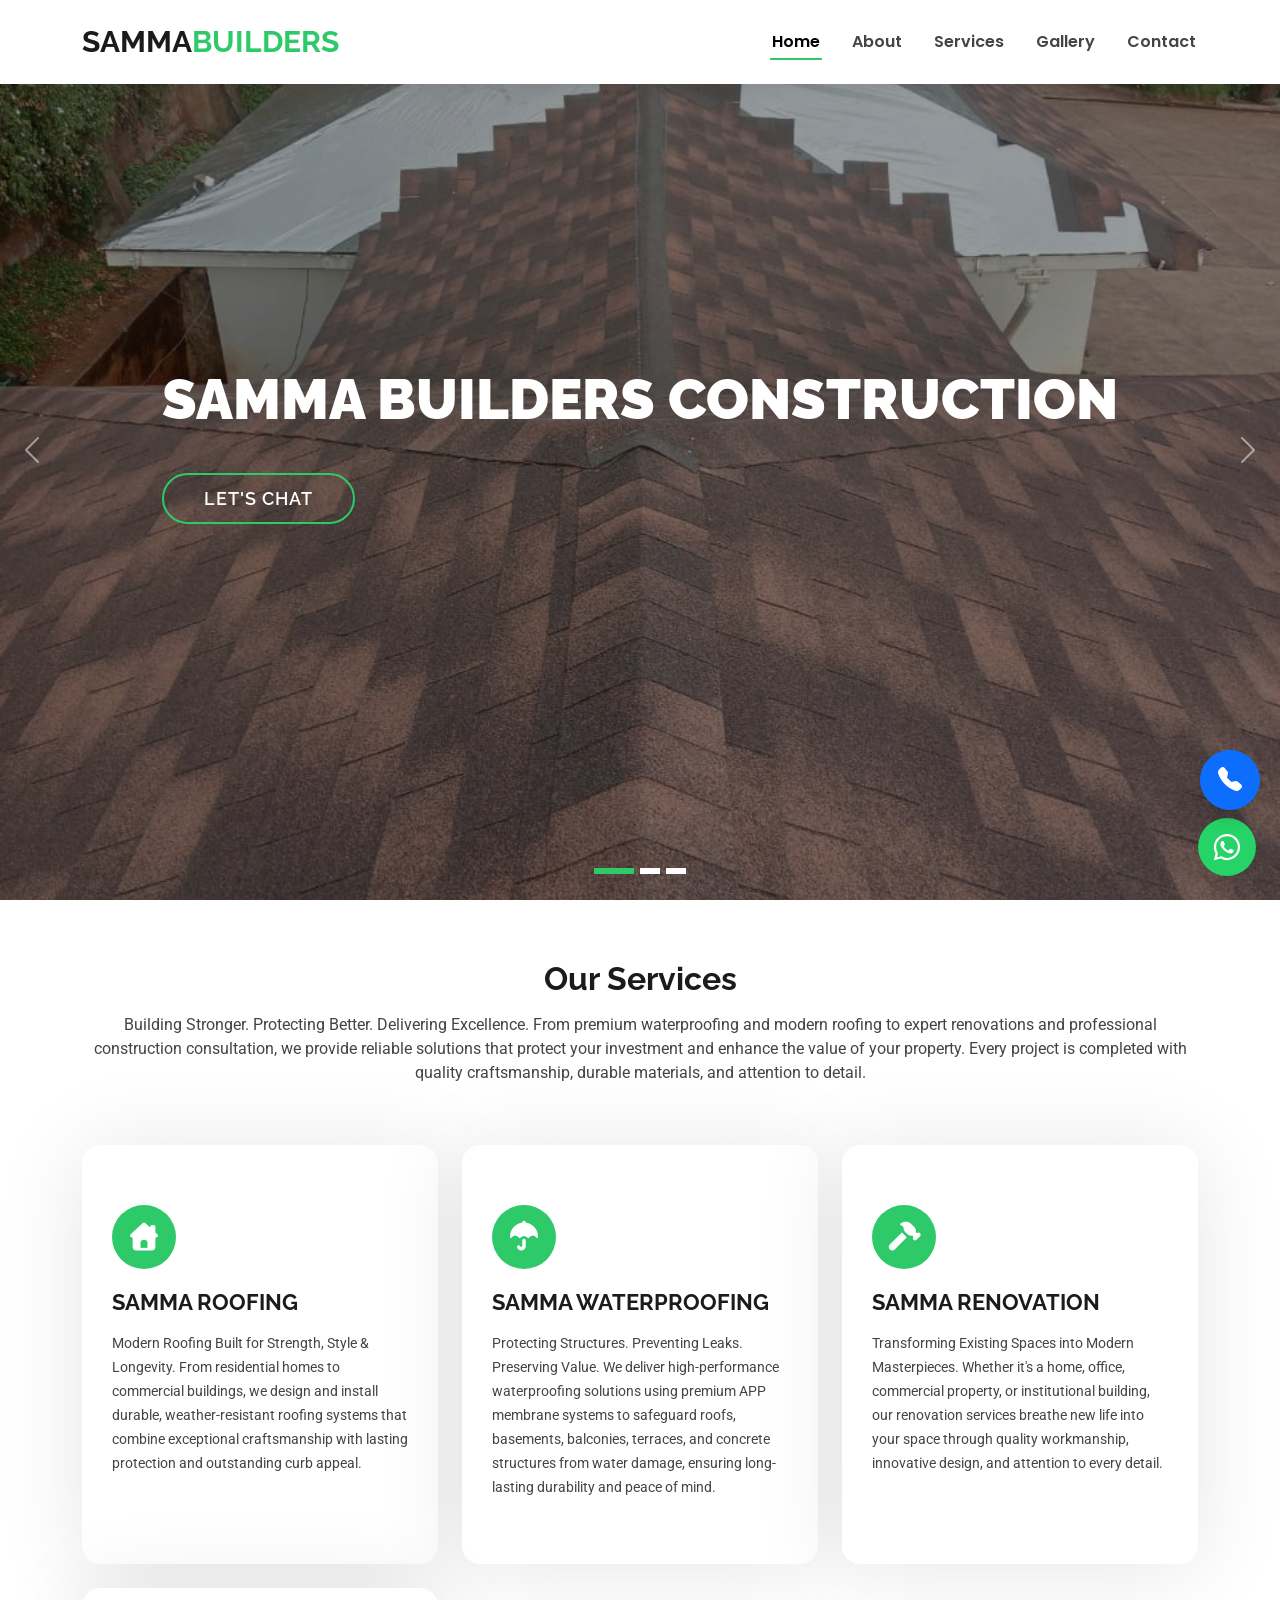
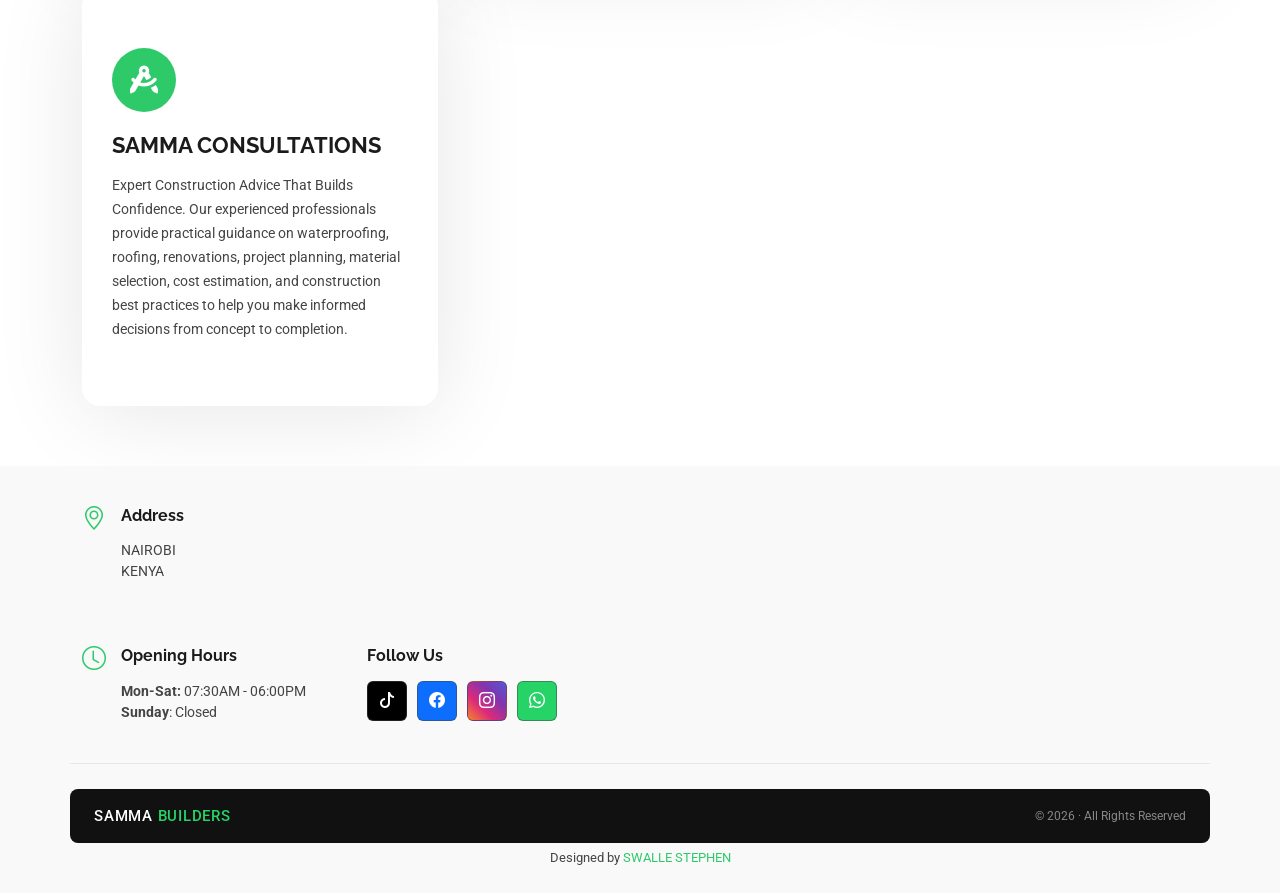
<file: index.html>
<!DOCTYPE html>
<html lang="en">

<head>
  <meta charset="utf-8">
  <meta content="width=device-width, initial-scale=1.0" name="viewport">
  <title>SAMMA BUILDERS KE</title>
  <meta name="description" content="SAMMA BUILDERS is a leading roofing, waterproofing, renovation, and construction consultancy company based in Nairobi, Kenya. We specialize in APP membrane waterproofing, modern roofing systems, roof repairs, building renovations, and professional construction solutions across Kenya and East Africa.">

<meta name="keywords" content="SAMMA BUILDERS, roofing Kenya, waterproofing Kenya, APP membrane waterproofing, roof installation, roof repairs, roof renovation, shingles roofing, construction company Kenya, building renovation, waterproofing contractors, roofing contractors Nairobi, commercial roofing, residential roofing, flat roof waterproofing, construction consultancy, building maintenance, East Africa construction, Nairobi roofing, waterproofing services">
<meta name="author" content="SAMMA BUILDERS">
<meta name="robots" content="index, follow">
<meta name="language" content="English">
<meta name="revisit-after" content="7 days">
<meta name="theme-color" content="#0d6efd">
<meta name="application-name" content="SAMMA BUILDERS">
<meta property="og:title" content="SAMMA BUILDERS | Roofing & Waterproofing Experts">
<meta property="og:description" content="Professional roofing, APP membrane waterproofing, renovations, and construction consultancy across Kenya and East Africa.">
<meta property="og:type" content="website">
<meta property="og:image" content="https://sammabuilders.co.ke/assets/img/og-image.jpg">
<meta property="og:url" content="https://sammabuilders.co.ke">
<meta property="og:site_name" content="SAMMA BUILDERS">

  <!-- Favicons -->
  <link href="IMAGES/LOGO.png" rel="icon">
  <link href="IMAGES/LOGO.png" rel="apple-touch-icon">

  <!-- Fonts -->
  <link href="https://fonts.googleapis.com" rel="preconnect">
  <link href="https://fonts.gstatic.com" rel="preconnect" crossorigin>
  <link href="https://fonts.googleapis.com/css2?family=Roboto:ital,wght@0,100;0,300;0,400;0,500;0,700;0,900;1,100;1,300;1,400;1,500;1,700;1,900&family=Poppins:ital,wght@0,100;0,200;0,300;0,400;0,500;0,600;0,700;0,800;0,900;1,100;1,200;1,300;1,400;1,500;1,600;1,700;1,800;1,900&family=Raleway:ital,wght@0,100;0,200;0,300;0,400;0,500;0,600;0,700;0,800;0,900;1,100;1,200;1,300;1,400;1,500;1,600;1,700;1,800;1,900&display=swap" rel="stylesheet">

  <!-- Vendor CSS Files -->
  <link href="assets/vendor/bootstrap/css/bootstrap.min.css" rel="stylesheet">
  <link href="assets/vendor/bootstrap-icons/bootstrap-icons.css" rel="stylesheet">
  <link href="assets/vendor/aos/aos.css" rel="stylesheet">
  <link href="assets/vendor/fontawesome-free/css/all.min.css" rel="stylesheet">
  <link href="assets/vendor/swiper/swiper-bundle.min.css" rel="stylesheet">

  <!-- Main CSS File -->
  <link href="assets/css/main.css" rel="stylesheet">

  <!-- =======================================================
  * Template Name: EstateAgency
  * Template URL: https://bootstrapmade.com/real-estate-agency-bootstrap-template/
  * Updated: Aug 09 2024 with Bootstrap v5.3.3
  * Author: BootstrapMade.com
  * License: https://bootstrapmade.com/license/
  ======================================================== -->
</head>

<body class="index-page">

  <header id="header" class="header d-flex align-items-center fixed-top">
    <div class="container-fluid container-xl position-relative d-flex align-items-center justify-content-between">

      <a href="index.html" class="logo d-flex align-items-center">
        <!-- Uncomment the line below if you also wish to use an image logo -->
        <!-- <img src="assets/img/logo.png" alt=""> -->
        <h1 class="sitename">SAMMA<span>BUILDERS</span></h1>
      </a>
      <nav id="navmenu" class="navmenu">
        <ul>
          <li><a href="index.html" class="active">Home</a></li>
          <li><a href="about.html">About</a></li>
          <li><a href="services.html">Services</a></li>
          <li><a href="properties.html">Gallery</a></li>
          <li><a href="contact.html">Contact</a></li>
        </ul>
        <i class="mobile-nav-toggle d-xl-none bi bi-list"></i>
      </nav>

    </div>
  </header>

  <main class="main">

    <!-- Hero Section -->
    <section id="hero" class="hero section dark-background">

      <div id="hero-carousel" class="carousel slide" data-bs-ride="carousel" data-bs-interval="5000">

        <div class="carousel-item active">
          <img src="IMAGES/roofing in progress.jpg" alt="">
          <div class="carousel-container">
            <div>
               
              <h2><span></span> SAMMA BUILDERS CONSTRUCTION</h2>
              <a href="https://wa.me/254711558911" class="btn-get-started">LET'S CHAT</a>
            </div>
          </div>
        </div><!-- End Carousel Item -->

        <div class="carousel-item">
          <img src="IMAGES/SHINGLES ROOF RED CAMBRIGDGE.jpg" alt="">
          <div class="carousel-container">
            <div>
              <p>YOUR DREAM ROOF STARTS HERE</p>
              <h2><span></span> Elegant Roofing Systems Crafted for Every Home.</h2>
              <a href="https://wa.me/254711558911" class="btn-get-started">GET STARTED</a>
            </div>
          </div>
        </div><!-- End Carousel Item -->

        <div class="carousel-item">
          <img src="IMAGES/parliament.jpeg" alt="">
          <div class="carousel-container">
            <div>
              <p>WATERPROOF WITH CONFIDENCE</p>
              <h2><span></span> Advanced APP Membrane Systems for Roofs, Basements & Concrete Structures.</h2>
              <a href="https://wa.me/254711558911" class="btn-get-started">GET CONSULTATION</a>
            </div>
          </div>
        </div><!-- End Carousel Item -->

        <a class="carousel-control-prev" href="#hero-carousel" role="button" data-bs-slide="prev">
          <span class="carousel-control-prev-icon bi bi-chevron-left" aria-hidden="true"></span>
        </a>

        <a class="carousel-control-next" href="#hero-carousel" role="button" data-bs-slide="next">
          <span class="carousel-control-next-icon bi bi-chevron-right" aria-hidden="true"></span>
        </a>

        <ol class="carousel-indicators"></ol>

      </div>

    </section><!-- /Hero Section -->
    <!-- Floating WhatsApp Button -->
<a href="https://wa.me/254711558911"
   target="_blank"
   rel="noopener noreferrer"
   aria-label="Chat on WhatsApp"
   style="
     position: fixed;
     bottom: 24px;
     right: 24px;
     width: 58px;
     height: 58px;
     background: #25D366;
     border-radius: 50%;
     display: flex;
     align-items: center;
     justify-content: center;
     text-decoration: none;
     z-index: 9999;
     animation: waPulse 2s infinite;
   ">
  <svg viewBox="0 0 32 32" width="30" height="30"
       fill="#fff" xmlns="http://www.w3.org/2000/svg">
    <path d="M16 2C8.268 2 2 8.268 2 16c0 2.48.677 4.797
    1.854 6.783L2 30l7.42-1.822A13.94 13.94 0 0016 30
    c7.732 0 14-6.268 14-14S23.732 2 16 2zm0 25.6a11.56
    11.56 0 01-5.89-1.607l-.422-.25-4.405 1.082
    1.112-4.28-.275-.44A11.56 11.56 0 014.4 16C4.4 9.59
    9.59 4.4 16 4.4S27.6 9.59 27.6 16 22.41 27.6 16
    27.6zm6.34-8.64c-.347-.174-2.055-1.013-2.374-1.129
    -.32-.116-.552-.174-.784.174-.232.347-.9 1.129-1.103
    1.361-.203.232-.406.26-.753.086-.347-.174-1.463-.54
    -2.787-1.718-1.03-.918-1.725-2.051-1.928-2.398
    -.203-.347-.022-.535.153-.707.157-.156.347-.406.52
    -.61.174-.203.232-.347.347-.578.116-.232.058-.434
    -.029-.61-.087-.174-.784-1.89-1.074-2.588-.283-.68
    -.57-.587-.784-.598l-.668-.012c-.232 0-.61.087-.928
    .434-.32.347-1.22 1.19-1.22 2.903s1.249 3.367 1.422
    3.599c.174.232 2.457 3.75 5.953 5.258.833.36 1.482
    .575 1.988.736.835.266 1.596.228 2.197.138.67-.1
    2.055-.84 2.345-1.652.29-.812.29-1.508.203-1.652
    -.086-.145-.32-.232-.668-.406z"/>
  </svg>
</a>

<style>
@keyframes waPulse {
  0%,100% { box-shadow: 0 0 0 0 rgba(37,211,102,0.5); }
  50%      { box-shadow: 0 0 0 14px rgba(37,211,102,0); }
}
</style>

    <!-- Services Section -->
    <section id="services" class="services section">

      <!-- Section Title -->
      <div class="container section-title" data-aos="fade-up">
        <h2>Our Services</h2>
        <p>Building Stronger. Protecting Better. Delivering Excellence.

From premium waterproofing and modern roofing to expert renovations and professional construction consultation, we provide reliable solutions that protect your investment and enhance the value of your property. Every project is completed with quality craftsmanship, durable materials, and attention to detail.</p>
      </div><!-- End Section Title -->

      <div class="container">

        <div class="row gy-4">

          <div class="col-lg-4 col-md-6" data-aos="fade-up" data-aos-delay="100">
            <div class="service-item  position-relative">
              <div class="icon">
                <i class="fa-solid fa-house-chimney"></i>
              </div>
              <a href="ROOFING.html" class="stretched-link">
                <h3>SAMMA ROOFING</h3>
              </a>
              <p>Modern Roofing Built for Strength, Style & Longevity.

From residential homes to commercial buildings, we design and install durable, weather-resistant roofing systems that combine exceptional craftsmanship with lasting protection and outstanding curb appeal.</p>
            </div>
          </div><!-- End Service Item -->

          <div class="col-lg-4 col-md-6" data-aos="fade-up" data-aos-delay="200">
            <div class="service-item position-relative">
              <div class="icon">
                <i class="fa-solid fa-umbrella"></i>
              </div>
              <a href="waterproofing.html" class="stretched-link">
                <h3>SAMMA WATERPROOFING</h3>
              </a>
              <p>Protecting Structures. Preventing Leaks. Preserving Value.

We deliver high-performance waterproofing solutions using premium APP membrane systems to safeguard roofs, basements, balconies, terraces, and concrete structures from water damage, ensuring long-lasting durability and peace of mind.</p>
            </div>
          </div><!-- End Service Item -->

          <div class="col-lg-4 col-md-6" data-aos="fade-up" data-aos-delay="300">
            <div class="service-item position-relative">
              <div class="icon">
                <i class="fa-solid fa-hammer"></i>
              </div>
              <a href="ROOFING.html" class="stretched-link">
                <h3>SAMMA RENOVATION</h3>
              </a>
              <p>Transforming Existing Spaces into Modern Masterpieces.

Whether it's a home, office, commercial property, or institutional building, our renovation services breathe new life into your space through quality workmanship, innovative design, and attention to every detail.</p>
            </div>
          </div><!-- End Service Item -->

          <div class="col-lg-4 col-md-6" data-aos="fade-up" data-aos-delay="400">
            <div class="service-item position-relative">
              <div class="icon">
                <i class="fa-solid fa-compass-drafting"></i>
              </div>
              <a href="https://wa.me/254790891090" class="stretched-link">
                <h3>SAMMA CONSULTATIONS</h3>
              </a>
              <p>Expert Construction Advice That Builds Confidence.

Our experienced professionals provide practical guidance on waterproofing, roofing, renovations, project planning, material selection, cost estimation, and construction best practices to help you make informed decisions from concept to completion.</p>
              <a href="https://wa.me/254790891090" class="stretched-link"></a>
            </div>
          </div><!-- End Service Item -->

        </div>

      </div>

    </section><!-- /Services Section -->
  </main>

  <footer id="footer" class="footer light-background">

    <div class="container">
      <div class="row gy-3">
        <div class="col-lg-3 col-md-6 d-flex">
          <i class="bi bi-geo-alt icon"></i>
          <div class="address">
            <h4>Address</h4>
            <p>NAIROBI</p>
            <p>KENYA</p>
            <p></p>
          </div>

        </div>

        <div style="display:flex;flex-wrap:wrap;gap:16px;justify-content:center;padding:1rem;">

  <!-- Phone Button -->
  <a href="tel:+254711558911"
   class="btn btn-primary rounded-circle shadow position-fixed"
   style="bottom: 90px; right: 20px; width: 60px; height: 60px; display: flex; align-items: center; justify-content: center; z-index: 9999;"
   title="Call SAMMA Builders">
    <i class="bi bi-telephone-fill fs-4"></i>
</a>
</div>

        <div class="col-lg-3 col-md-6 d-flex">
          <i class="bi bi-clock icon"></i>
          <div>
            <h4>Opening Hours</h4>
            <p>
              <strong>Mon-Sat:</strong> <span>07:30AM - 06:00PM</span><br>
              <strong>Sunday</strong>: <span>Closed</span>
            </p>
          </div>
        </div>

        <div class="col-lg-3 col-md-6">
          <h4>Follow Us</h4>
          <div class="social-links d-flex">
            <a href="tiktok.com/@sammabuilders" target="_blank" class="nav-link active rounded" style="background-color:#000; color:#fff;">
    <i class="bi bi-tiktok"></i>
</a>
            <a href="https://www.facebook.com/share/1993vkeJGM/#" class="nav-link active bg-primary text-white rounded">
    <i class="bi bi-facebook"></i>
</a>
            <a href="https://www.instagram.com/sammabuilders?igsh=MWRkcmc2NWJvcWNkcA==" target="_blank" class="nav-link active rounded" style="background:linear-gradient(45deg,#F58529,#DD2A7B,#8134AF,#515BD4); color:#fff;">
    <i class="bi bi-instagram"></i>
</a>
            <a href="https://wa.me/254711558911?text=Hello%20SAMMA%20Builders,%20I%20would%20like%20to%20inquire%20about%20your%20roofing%20and%20waterproofing%20services." target="_blank" class="nav-link active rounded" style="background-color:#25D366; color:#fff;">
    <i class="bi bi-whatsapp"></i>
</a>

          </div>
        </div>

      </div>
    </div>

    <div class="container copyright text-center mt-4">
      <p style="display:flex;align-items:center;justify-content:space-between;flex-wrap:wrap;gap:8px;background:#111;border-radius:8px;padding:16px 24px;">
  <span style="color:#fff;font-size:15px;font-weight:500;letter-spacing:0.05em;">
    SAMMA <span style="color:#25D366;">BUILDERS</span>
  </span>
  <span style="color:#888;font-size:12px;">&copy; <span id="copy-year"></span> &middot; All Rights Reserved</span>
</p>
<script>document.getElementById('copy-year').textContent=new Date().getFullYear();</script>
      <div class="credits">
        <!-- All the links in the footer should remain intact. -->
        <!-- You can delete the links only if you've purchased the pro version. -->
        <!-- Licensing information: https://bootstrapmade.com/license/ -->
        <!-- Purchase the pro version with working PHP/AJAX contact form: [buy-url] -->
        Designed by <a href="https://wa.me/254113247755">SWALLE STEPHEN</a>
      </div>
    </div>

  </footer>

  <!-- Scroll Top -->
  <a href=" " id="scroll" class="scroll-top d-flex align-items-center justify-content-center"> </a>

   

  <!-- Vendor JS Files -->
  <script src="assets/vendor/bootstrap/js/bootstrap.bundle.min.js"></script>
  <script src="assets/vendor/php-email-form/validate.js"></script>
  <script src="assets/vendor/aos/aos.js"></script>
  <script src="assets/vendor/swiper/swiper-bundle.min.js"></script>
  <script src="assets/vendor/purecounter/purecounter_vanilla.js"></script>

  <!-- Main JS File -->
  <script src="assets/js/main.js"></script>

</body>

</html>
</file>
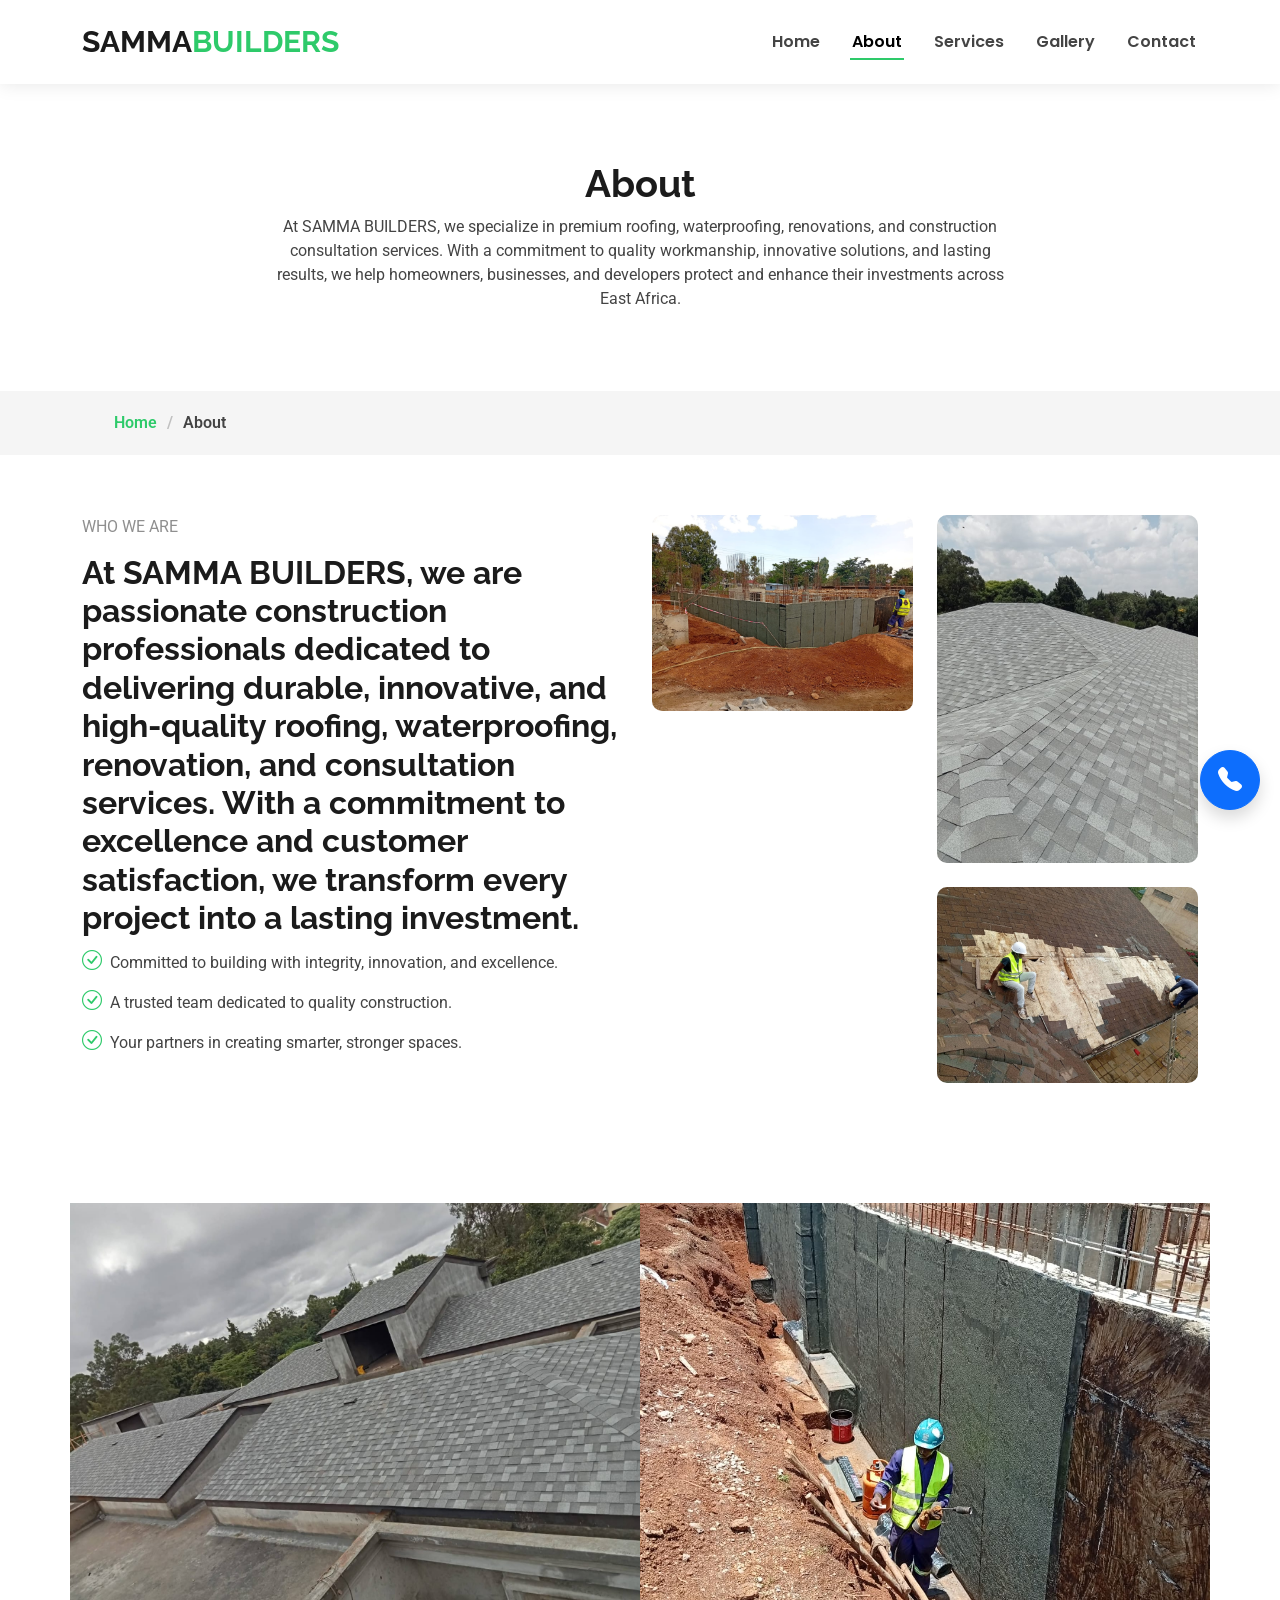
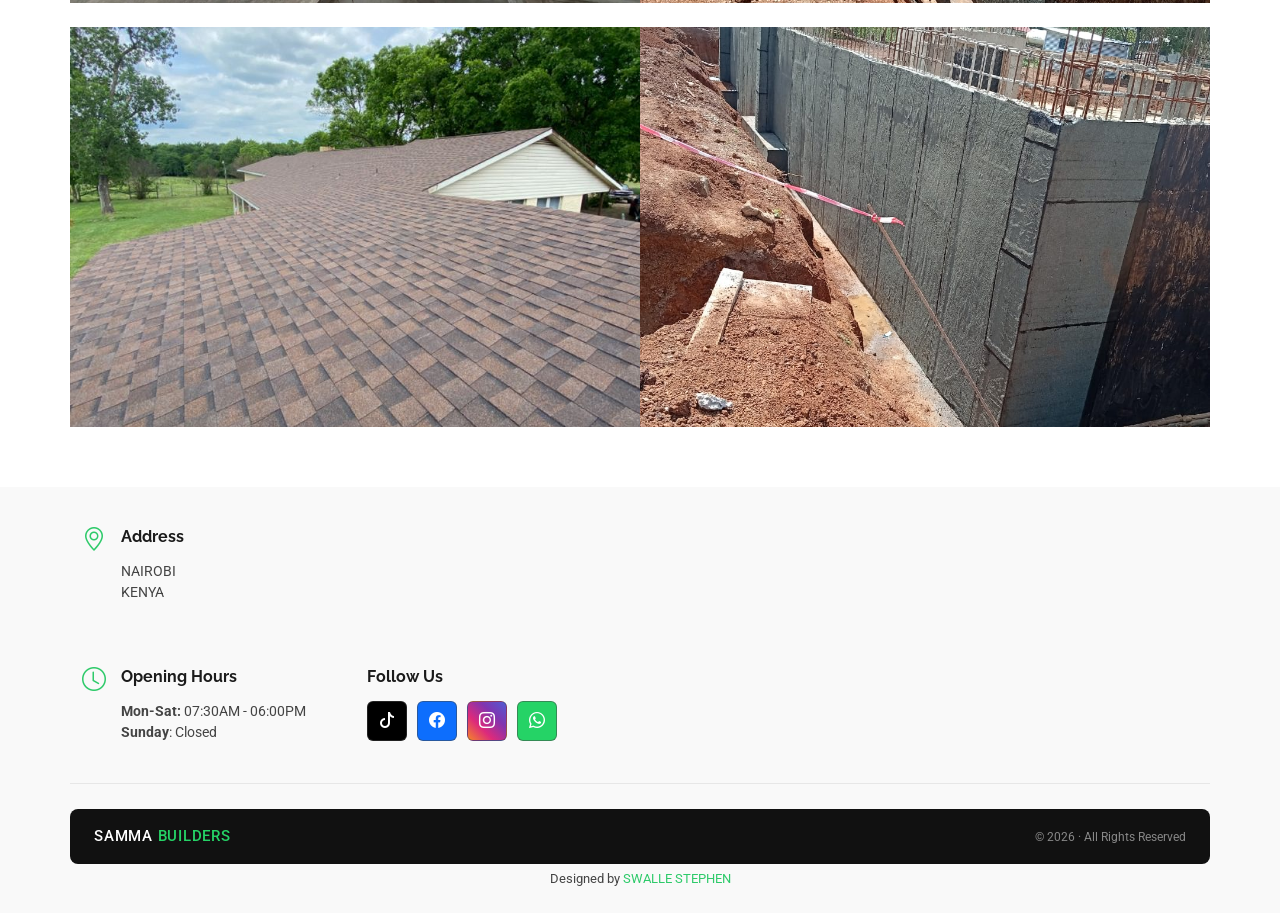
<file: about.html>
<!DOCTYPE html>
<html lang="en">

<head>
  <meta charset="utf-8">
  <meta content="width=device-width, initial-scale=1.0" name="viewport">
  <title>SAMMA BUILDERS KE</title>
  <meta name="description" content="SAMMA BUILDERS is a leading roofing, waterproofing, renovation, and construction consultancy company based in Nairobi, Kenya. We specialize in APP membrane waterproofing, modern roofing systems, roof repairs, building renovations, and professional construction solutions across Kenya and East Africa.">

<meta name="keywords" content="SAMMA BUILDERS, roofing Kenya, waterproofing Kenya, APP membrane waterproofing, roof installation, roof repairs, roof renovation, shingles roofing, construction company Kenya, building renovation, waterproofing contractors, roofing contractors Nairobi, commercial roofing, residential roofing, flat roof waterproofing, construction consultancy, building maintenance, East Africa construction, Nairobi roofing, waterproofing services">
<meta name="author" content="SAMMA BUILDERS">
<meta name="robots" content="index, follow">
<meta name="language" content="English">
<meta name="revisit-after" content="7 days">
<meta name="theme-color" content="#0d6efd">
<meta name="application-name" content="SAMMA BUILDERS">
<meta property="og:title" content="SAMMA BUILDERS | Roofing & Waterproofing Experts">
<meta property="og:description" content="Professional roofing, APP membrane waterproofing, renovations, and construction consultancy across Kenya and East Africa.">
<meta property="og:type" content="website">
<meta property="og:image" content="https://sammabuilders.co.ke/assets/img/og-image.jpg">
<meta property="og:url" content="https://sammabuilders.co.ke">
<meta property="og:site_name" content="SAMMA BUILDERS">

  <!-- Favicons -->
  <link href="IMAGES/LOGO.png" rel="icon">
  <link href="IMAGES/LOGO.png" rel="apple-touch-icon">

  <!-- Fonts -->
  <link href="https://fonts.googleapis.com" rel="preconnect">
  <link href="https://fonts.gstatic.com" rel="preconnect" crossorigin>
  <link href="https://fonts.googleapis.com/css2?family=Roboto:ital,wght@0,100;0,300;0,400;0,500;0,700;0,900;1,100;1,300;1,400;1,500;1,700;1,900&family=Poppins:ital,wght@0,100;0,200;0,300;0,400;0,500;0,600;0,700;0,800;0,900;1,100;1,200;1,300;1,400;1,500;1,600;1,700;1,800;1,900&family=Raleway:ital,wght@0,100;0,200;0,300;0,400;0,500;0,600;0,700;0,800;0,900;1,100;1,200;1,300;1,400;1,500;1,600;1,700;1,800;1,900&display=swap" rel="stylesheet">

  <!-- Vendor CSS Files -->
  <link href="assets/vendor/bootstrap/css/bootstrap.min.css" rel="stylesheet">
  <link href="assets/vendor/bootstrap-icons/bootstrap-icons.css" rel="stylesheet">
  <link href="assets/vendor/aos/aos.css" rel="stylesheet">
  <link href="assets/vendor/fontawesome-free/css/all.min.css" rel="stylesheet">
  <link href="assets/vendor/swiper/swiper-bundle.min.css" rel="stylesheet">

  <!-- Main CSS File -->
  <link href="assets/css/main.css" rel="stylesheet">

  <!-- =======================================================
  * Template Name: EstateAgency
  * Template URL: https://bootstrapmade.com/real-estate-agency-bootstrap-template/
  * Updated: Aug 09 2024 with Bootstrap v5.3.3
  * Author: BootstrapMade.com
  * License: https://bootstrapmade.com/license/
  ======================================================== -->
</head>

<body class="about-page">

  <header id="header" class="header d-flex align-items-center fixed-top">
    <div class="container-fluid container-xl position-relative d-flex align-items-center justify-content-between">

      <a href="index.html" class="logo d-flex align-items-center">
        <!-- Uncomment the line below if you also wish to use an image logo -->
        <!-- <img src="assets/img/logo.png" alt=""> -->
        <h1 class="sitename">SAMMA<span>BUILDERS</span></h1>
      </a>

      <nav id="navmenu" class="navmenu">
        <ul>
          <li><a href="index.html">Home</a></li>
          <li><a href="about.html" class="active">About</a></li>
          <li><a href="services.html">Services</a></li>
          <li><a href="properties.html">Gallery</a></li>
          <li><a href="contact.html">Contact</a></li>
        </ul>
        <i class="mobile-nav-toggle d-xl-none bi bi-list"></i>
      </nav>

    </div>
  </header>

  <main class="main">

    <!-- Page Title -->
    <div class="page-title" data-aos="fade">
      <div class="heading">
        <div class="container">
          <div class="row d-flex justify-content-center text-center">
            <div class="col-lg-8">
              <h1>About</h1>
              <p class="mb-0">At SAMMA BUILDERS, we specialize in premium roofing, waterproofing, renovations, and construction consultation services. With a commitment to quality workmanship, innovative solutions, and lasting results, we help homeowners, businesses, and developers protect and enhance their investments across East Africa.</p>
            </div>
          </div>
        </div>
      </div>
      <nav class="breadcrumbs">
        <div class="container">
          <ol>
            <li><a href="index.html">Home</a></li>
            <li class="current">About</li>
          </ol>
        </div>
      </nav>
    </div><!-- End Page Title -->

    <!-- About Section -->
    <section id="about" class="about section">

      <div class="container">

        <div class="row gy-4">

          <div class="col-lg-6 content" data-aos="fade-up" data-aos-delay="100">
            <p class="who-we-are">Who We Are</p>
            <h3>At SAMMA BUILDERS, we are passionate construction professionals dedicated to delivering durable, innovative, and high-quality roofing, waterproofing, renovation, and consultation services. With a commitment to excellence and customer satisfaction, we transform every project into a lasting investment.</h3>
            
            <ul>
              <li><i class="bi bi-check-circle"></i> <span>Committed to building with integrity, innovation, and excellence.</span></li>
              <li><i class="bi bi-check-circle"></i> <span>A trusted team dedicated to quality construction.</span></li>
              <li><i class="bi bi-check-circle"></i> <span>Your partners in creating smarter, stronger spaces.</span></li>
            </ul>
          </div>

          <div class="col-lg-6 about-images" data-aos="fade-up" data-aos-delay="200">
            <div class="row gy-4">
              <div class="col-lg-6">
                <img src="IMAGES/FOUNDATION WALL WATERPROOFING APP.jpg" class="img-fluid" alt="">
              </div>
              <div class="col-lg-6">
                <div class="row gy-4">
                  <div class="col-lg-12">
                    <img src="IMAGES/BROWN SHINGLES.jpg" class="img-fluid" alt="">
                  </div>
                  <div class="col-lg-12">
                    <img src="IMAGES/samma roof renovation.jpeg" class="img-fluid" alt="">
                  </div>
                </div>
              </div>
            </div>

          </div>

        </div>

      </div>
    </section><!-- /About Section -->

    

        </div>

      </div>

    </section><!-- /Stats Section -->

    <!-- Features Section -->
    <section id="features" class="features section">

      <div class="container">

        <div class="row justify-content-around gy-4">
          <div class="features-image col-lg-6" data-aos="fade-up" data-aos-delay="100"><img src="IMAGES/complete shingles installation (3).jpeg" alt=""></div>
          <div class="features-image col-lg-6" data-aos="fade-up" data-aos-delay="100"><img src="IMAGES/FOUNDATION WALL WATERPROOFING.jpg" alt=""></div>
          <div class="features-image col-lg-6" data-aos="fade-up" data-aos-delay="100"><img src="IMAGES/ROOFING.jpg" alt=""></div>
          <div class="features-image col-lg-6" data-aos="fade-up" data-aos-delay="100"><img src="IMAGES/RETAINING WA;LL WATERPROOFING.jpg" alt=""></div>

           

          </div>
        </div>

      </div>

    </section><!-- /Features Section -->

  </main>

  <footer id="footer" class="footer light-background">

    <div class="container">
      <div class="row gy-3">
        <div class="col-lg-3 col-md-6 d-flex">
          <i class="bi bi-geo-alt icon"></i>
          <div class="address">
            <h4>Address</h4>
            <p>NAIROBI</p>
            <p>KENYA</p>
            <p></p>
          </div>

        </div>

        <div style="display:flex;flex-wrap:wrap;gap:16px;justify-content:center;padding:1rem;">

  <!-- Phone Button -->
  <a href="tel:+254711558911"
   class="btn btn-primary rounded-circle shadow position-fixed"
   style="bottom: 90px; right: 20px; width: 60px; height: 60px; display: flex; align-items: center; justify-content: center; z-index: 9999;"
   title="Call SAMMA Builders">
    <i class="bi bi-telephone-fill fs-4"></i>
</a>
</div>

        <div class="col-lg-3 col-md-6 d-flex">
          <i class="bi bi-clock icon"></i>
          <div>
            <h4>Opening Hours</h4>
            <p>
              <strong>Mon-Sat:</strong> <span>07:30AM - 06:00PM</span><br>
              <strong>Sunday</strong>: <span>Closed</span>
            </p>
          </div>
        </div>

        <div class="col-lg-3 col-md-6">
          <h4>Follow Us</h4>
          <div class="social-links d-flex">
            <a href="tiktok.com/@sammabuilders" target="_blank" class="nav-link active rounded" style="background-color:#000; color:#fff;">
    <i class="bi bi-tiktok"></i>
</a>
            <a href="https://www.facebook.com/share/1993vkeJGM/#" class="nav-link active bg-primary text-white rounded">
    <i class="bi bi-facebook"></i>
</a>
            <a href="https://www.instagram.com/sammabuilders?igsh=MWRkcmc2NWJvcWNkcA==" target="_blank" class="nav-link active rounded" style="background:linear-gradient(45deg,#F58529,#DD2A7B,#8134AF,#515BD4); color:#fff;">
    <i class="bi bi-instagram"></i>
</a>
            <a href="https://wa.me/254711558911?text=Hello%20SAMMA%20Builders,%20I%20would%20like%20to%20inquire%20about%20your%20roofing%20and%20waterproofing%20services." target="_blank" class="nav-link active rounded" style="background-color:#25D366; color:#fff;">
    <i class="bi bi-whatsapp"></i>
</a>

          </div>
        </div>

      </div>
    </div>

    <div class="container copyright text-center mt-4">
      <p style="display:flex;align-items:center;justify-content:space-between;flex-wrap:wrap;gap:8px;background:#111;border-radius:8px;padding:16px 24px;">
  <span style="color:#fff;font-size:15px;font-weight:500;letter-spacing:0.05em;">
    SAMMA <span style="color:#25D366;">BUILDERS</span>
  </span>
  <span style="color:#888;font-size:12px;">&copy; <span id="copy-year"></span> &middot; All Rights Reserved</span>
</p>
<script>document.getElementById('copy-year').textContent=new Date().getFullYear();</script>
      <div class="credits">
        <!-- All the links in the footer should remain intact. -->
        <!-- You can delete the links only if you've purchased the pro version. -->
        <!-- Licensing information: https://bootstrapmade.com/license/ -->
        <!-- Purchase the pro version with working PHP/AJAX contact form: [buy-url] -->
        Designed by <a href="https://wa.me/254113247755">SWALLE STEPHEN</a>
      </div>
    </div>

  </footer>

  <!-- Scroll Top -->
  <a href=" " id="scroll" class="scroll-top d-flex align-items-center justify-content-center"> </a>

   

  <!-- Vendor JS Files -->
  <script src="assets/vendor/bootstrap/js/bootstrap.bundle.min.js"></script>
  <script src="assets/vendor/php-email-form/validate.js"></script>
  <script src="assets/vendor/aos/aos.js"></script>
  <script src="assets/vendor/swiper/swiper-bundle.min.js"></script>
  <script src="assets/vendor/purecounter/purecounter_vanilla.js"></script>

  <!-- Main JS File -->
  <script src="assets/js/main.js"></script>

</body>

</html>
</file>
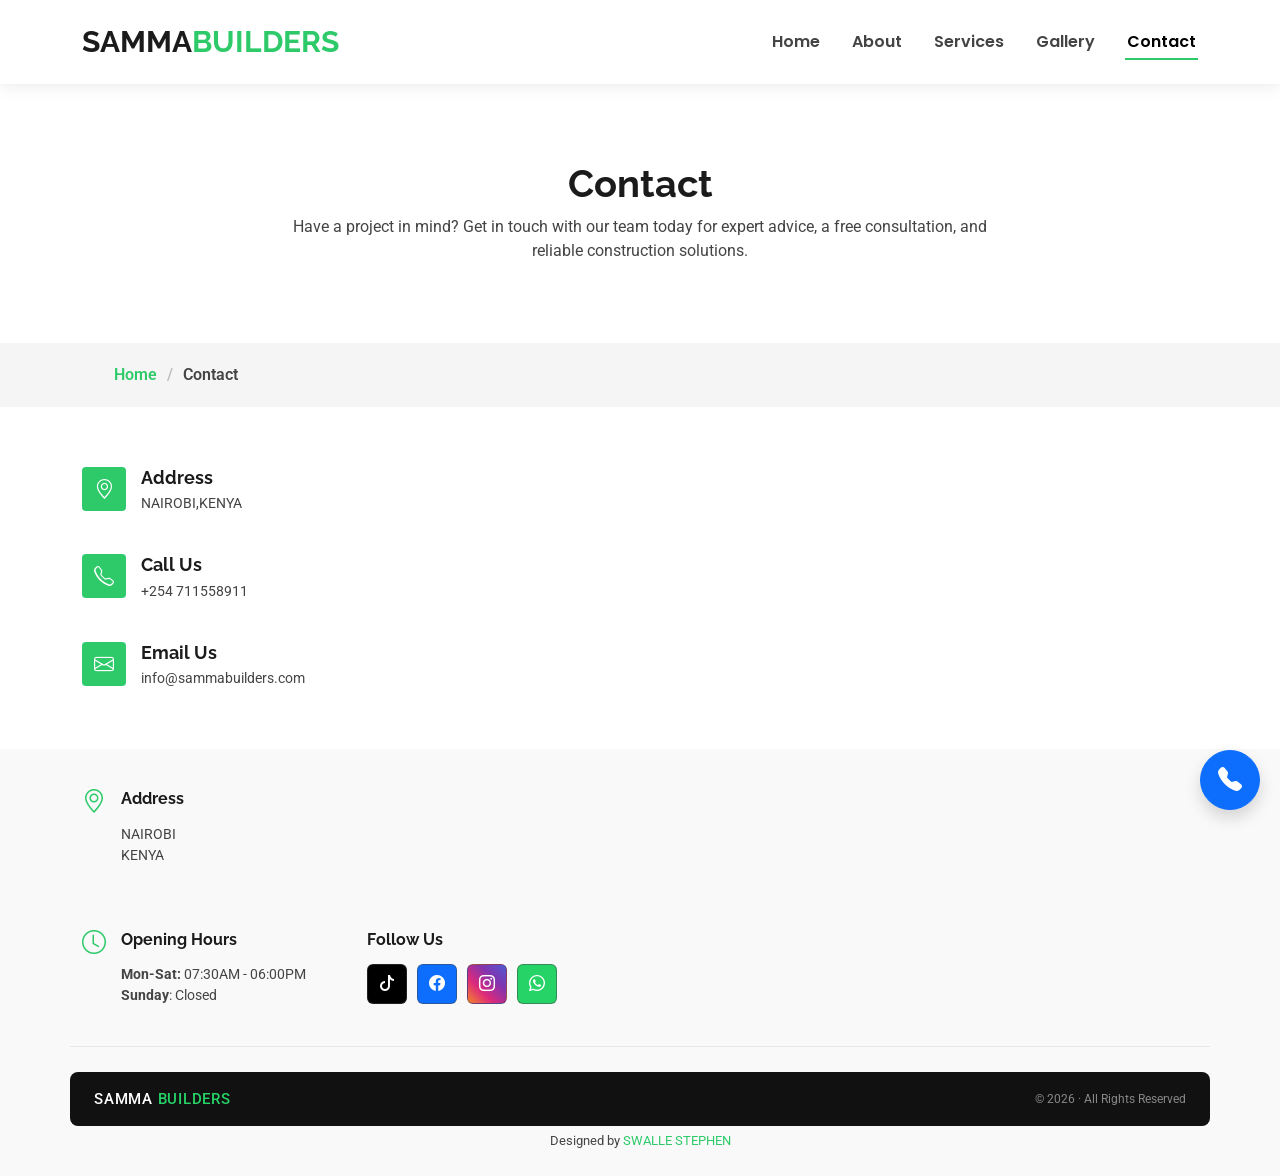
<file: contact.html>
<!DOCTYPE html>
<html lang="en">

<head>
  <meta charset="utf-8">
  <meta content="width=device-width, initial-scale=1.0" name="viewport">
  <title>SAMMA BUILDERS</title>
  <meta name="description" content="">
  <meta name="keywords" content="">

  <!-- Favicons -->
  <link href="IMAGES/LOGO.png" rel="icon">
  <link href="IMAGES/LOGO.png" rel="apple-touch-icon">

  <!-- Fonts -->
  <link href="https://fonts.googleapis.com" rel="preconnect">
  <link href="https://fonts.gstatic.com" rel="preconnect" crossorigin>
  <link href="https://fonts.googleapis.com/css2?family=Roboto:ital,wght@0,100;0,300;0,400;0,500;0,700;0,900;1,100;1,300;1,400;1,500;1,700;1,900&family=Poppins:ital,wght@0,100;0,200;0,300;0,400;0,500;0,600;0,700;0,800;0,900;1,100;1,200;1,300;1,400;1,500;1,600;1,700;1,800;1,900&family=Raleway:ital,wght@0,100;0,200;0,300;0,400;0,500;0,600;0,700;0,800;0,900;1,100;1,200;1,300;1,400;1,500;1,600;1,700;1,800;1,900&display=swap" rel="stylesheet">

  <!-- Vendor CSS Files -->
  <link href="assets/vendor/bootstrap/css/bootstrap.min.css" rel="stylesheet">
  <link href="assets/vendor/bootstrap-icons/bootstrap-icons.css" rel="stylesheet">
  <link href="assets/vendor/aos/aos.css" rel="stylesheet">
  <link href="assets/vendor/fontawesome-free/css/all.min.css" rel="stylesheet">
  <link href="assets/vendor/swiper/swiper-bundle.min.css" rel="stylesheet">

  <!-- Main CSS File -->
  <link href="assets/css/main.css" rel="stylesheet">

  <!-- =======================================================
  * Template Name: EstateAgency
  * Template URL: https://bootstrapmade.com/real-estate-agency-bootstrap-template/
  * Updated: Aug 09 2024 with Bootstrap v5.3.3
  * Author: BootstrapMade.com
  * License: https://bootstrapmade.com/license/
  ======================================================== -->
</head>

<body class="contact-page">

  <header id="header" class="header d-flex align-items-center fixed-top">
    <div class="container-fluid container-xl position-relative d-flex align-items-center justify-content-between">

      <a href="index.html" class="logo d-flex align-items-center">
        <!-- Uncomment the line below if you also wish to use an image logo -->
        <!-- <img src="assets/img/logo.png" alt=""> -->
        <h1 class="sitename">SAMMA<span>BUILDERS</span></h1>
      </a>

      <nav id="navmenu" class="navmenu">
        <ul>
          <li><a href="index.html">Home</a></li>
          <li><a href="about.html">About</a></li>
          <li><a href="services.html">Services</a></li>
          <li><a href="properties.html">Gallery</a></li>
          <li><a href="contact.html" class="active">Contact</a></li>
        </ul>
        <i class="mobile-nav-toggle d-xl-none bi bi-list"></i>
      </nav>

    </div>
  </header>

  <main class="main">

    <!-- Page Title -->
    <div class="page-title" data-aos="fade">
      <div class="heading">
        <div class="container">
          <div class="row d-flex justify-content-center text-center">
            <div class="col-lg-8">
              <h1>Contact</h1>
              <p class="mb-0">Have a project in mind? Get in touch with our team today for expert advice, a free consultation, and reliable construction solutions.</p>
            </div>
          </div>
        </div>
      </div>
      <nav class="breadcrumbs">
        <div class="container">
          <ol>
            <li><a href="index.html">Home</a></li>
            <li class="current">Contact</li>
          </ol>
        </div>
      </nav>
    </div><!-- End Page Title -->

    <!-- Contact Section -->
    <section id="contact" class="contact section">

      <div class="container" data-aos="fade-up" data-aos-delay="100">

        

        <div class="row gy-4">

          <div class="col-lg-4">
            <div class="info-item d-flex" data-aos="fade-up" data-aos-delay="300">
              <i class="bi bi-geo-alt flex-shrink-0"></i>
              <div>
                <h3>Address</h3>
                <p>NAIROBI,KENYA</p>
              </div>
            </div><!-- End Info Item -->

            <div class="info-item d-flex" data-aos="fade-up" data-aos-delay="400">
              <i class="bi bi-telephone flex-shrink-0"></i>
              <div>
                <h3>Call Us</h3>
                <p> +254 711558911</p>
              </div>
            </div><!-- End Info Item -->

            <div class="info-item d-flex" data-aos="fade-up" data-aos-delay="500">
              <i class="bi bi-envelope flex-shrink-0"></i>
              <div>
                <h3>Email Us</h3>
                <p>info@sammabuilders.com</p>
              </div>
            </div><!-- End Info Item -->

          </div>

           

        </div>

      </div>

    </section><!-- /Contact Section -->

  </main>

  <footer id="footer" class="footer light-background">

    <div class="container">
      <div class="row gy-3">
        <div class="col-lg-3 col-md-6 d-flex">
          <i class="bi bi-geo-alt icon"></i>
          <div class="address">
            <h4>Address</h4>
            <p>NAIROBI</p>
            <p>KENYA</p>
            <p></p>
          </div>

        </div>

        <div style="display:flex;flex-wrap:wrap;gap:16px;justify-content:center;padding:1rem;">

  <!-- Phone Button -->
  <a href="tel:+254711558911"
   class="btn btn-primary rounded-circle shadow position-fixed"
   style="bottom: 90px; right: 20px; width: 60px; height: 60px; display: flex; align-items: center; justify-content: center; z-index: 9999;"
   title="Call SAMMA Builders">
    <i class="bi bi-telephone-fill fs-4"></i>
</a>
</div>

        <div class="col-lg-3 col-md-6 d-flex">
          <i class="bi bi-clock icon"></i>
          <div>
            <h4>Opening Hours</h4>
            <p>
              <strong>Mon-Sat:</strong> <span>07:30AM - 06:00PM</span><br>
              <strong>Sunday</strong>: <span>Closed</span>
            </p>
          </div>
        </div>

        <div class="col-lg-3 col-md-6">
          <h4>Follow Us</h4>
           <div class="social-links d-flex">
            <a href="tiktok.com/@sammabuilders" target="_blank" class="nav-link active rounded" style="background-color:#000; color:#fff;">
    <i class="bi bi-tiktok"></i>
</a>
            <a href="https://www.facebook.com/share/1993vkeJGM/#" class="nav-link active bg-primary text-white rounded">
    <i class="bi bi-facebook"></i>
</a>
            <a href="https://www.instagram.com/sammabuilders?igsh=MWRkcmc2NWJvcWNkcA==" target="_blank" class="nav-link active rounded" style="background:linear-gradient(45deg,#F58529,#DD2A7B,#8134AF,#515BD4); color:#fff;">
    <i class="bi bi-instagram"></i>
</a>
            <a href="https://wa.me/254711558911?text=Hello%20SAMMA%20Builders,%20I%20would%20like%20to%20inquire%20about%20your%20roofing%20and%20waterproofing%20services." target="_blank" class="nav-link active rounded" style="background-color:#25D366; color:#fff;">
    <i class="bi bi-whatsapp"></i>
</a>

          </div>
        </div>

      </div>
    </div>

    <div class="container copyright text-center mt-4">
      <p style="display:flex;align-items:center;justify-content:space-between;flex-wrap:wrap;gap:8px;background:#111;border-radius:8px;padding:16px 24px;">
  <span style="color:#fff;font-size:15px;font-weight:500;letter-spacing:0.05em;">
    SAMMA <span style="color:#25D366;">BUILDERS</span>
  </span>
  <span style="color:#888;font-size:12px;">&copy; <span id="copy-year"></span> &middot; All Rights Reserved</span>
</p>
<script>document.getElementById('copy-year').textContent=new Date().getFullYear();</script>
      <div class="credits">
        <!-- All the links in the footer should remain intact. -->
        <!-- You can delete the links only if you've purchased the pro version. -->
        <!-- Licensing information: https://bootstrapmade.com/license/ -->
        <!-- Purchase the pro version with working PHP/AJAX contact form: [buy-url] -->
        Designed by <a href="https://wa.me/254113247755">SWALLE STEPHEN</a>
      </div>
    </div>

  </footer>

  <!-- Scroll Top -->
  <a href=" " id="scroll" class="scroll-top d-flex align-items-center justify-content-center"> </a>

   

  <!-- Vendor JS Files -->
  <script src="assets/vendor/bootstrap/js/bootstrap.bundle.min.js"></script>
  <script src="assets/vendor/php-email-form/validate.js"></script>
  <script src="assets/vendor/aos/aos.js"></script>
  <script src="assets/vendor/swiper/swiper-bundle.min.js"></script>
  <script src="assets/vendor/purecounter/purecounter_vanilla.js"></script>

  <!-- Main JS File -->
  <script src="assets/js/main.js"></script>

</body>

</html>
</file>
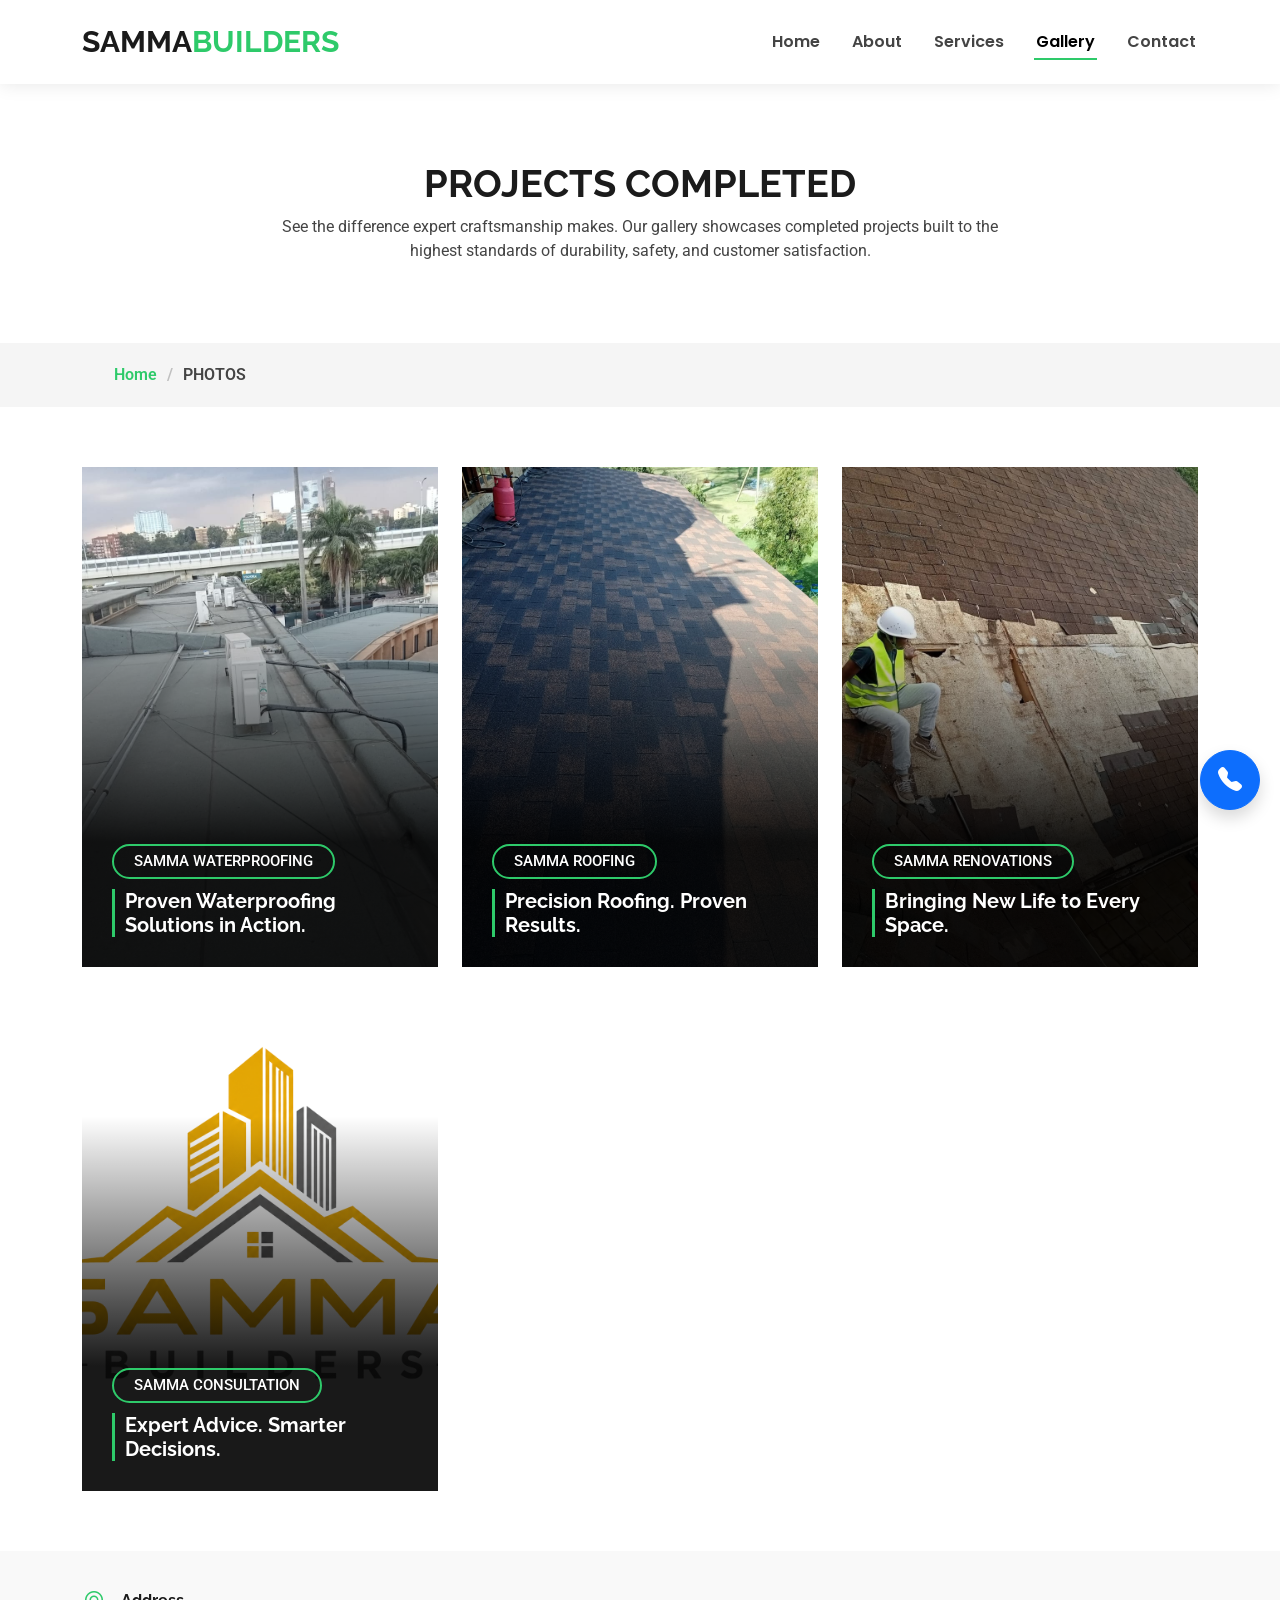
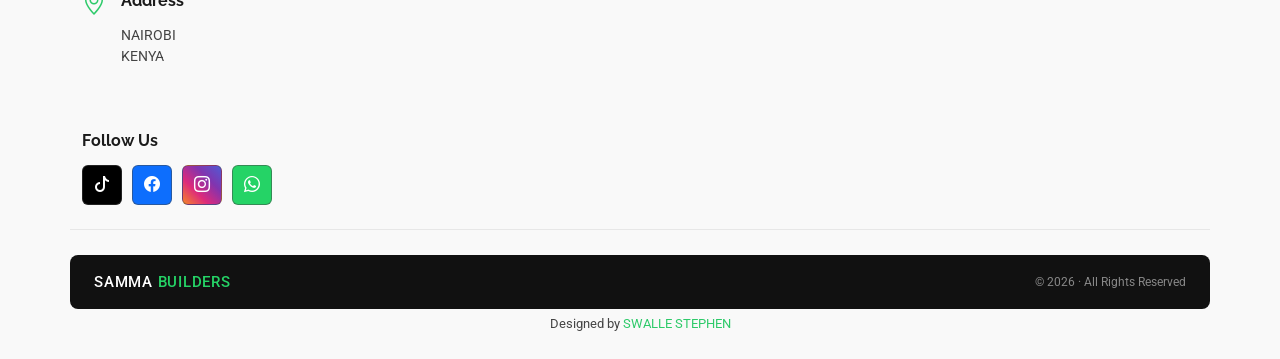
<file: properties.html>
<!DOCTYPE html>
<html lang="en">

<head>
  <meta charset="utf-8">
  <meta content="width=device-width, initial-scale=1.0" name="viewport">
  <title>SAMMA BUILDERS</title>
  <meta name="description" content="">
  <meta name="keywords" content="">

  <!-- Favicons -->
  <link href="IMAGES/LOGO.png" rel="icon">
  <link href="IMAGES/LOGO.png" rel="apple-touch-icon">

  <!-- Fonts -->
  <link href="https://fonts.googleapis.com" rel="preconnect">
  <link href="https://fonts.gstatic.com" rel="preconnect" crossorigin>
  <link href="https://fonts.googleapis.com/css2?family=Roboto:ital,wght@0,100;0,300;0,400;0,500;0,700;0,900;1,100;1,300;1,400;1,500;1,700;1,900&family=Poppins:ital,wght@0,100;0,200;0,300;0,400;0,500;0,600;0,700;0,800;0,900;1,100;1,200;1,300;1,400;1,500;1,600;1,700;1,800;1,900&family=Raleway:ital,wght@0,100;0,200;0,300;0,400;0,500;0,600;0,700;0,800;0,900;1,100;1,200;1,300;1,400;1,500;1,600;1,700;1,800;1,900&display=swap" rel="stylesheet">

  <!-- Vendor CSS Files -->
  <link href="assets/vendor/bootstrap/css/bootstrap.min.css" rel="stylesheet">
  <link href="assets/vendor/bootstrap-icons/bootstrap-icons.css" rel="stylesheet">
  <link href="assets/vendor/aos/aos.css" rel="stylesheet">
  <link href="assets/vendor/fontawesome-free/css/all.min.css" rel="stylesheet">
  <link href="assets/vendor/swiper/swiper-bundle.min.css" rel="stylesheet">

  <!-- Main CSS File -->
  <link href="assets/css/main.css" rel="stylesheet">

  <!-- =======================================================
  * Template Name: EstateAgency
  * Template URL: https://bootstrapmade.com/real-estate-agency-bootstrap-template/
  * Updated: Aug 09 2024 with Bootstrap v5.3.3
  * Author: BootstrapMade.com
  * License: https://bootstrapmade.com/license/
  ======================================================== -->
</head>

<body class="properties-page">

  <header id="header" class="header d-flex align-items-center fixed-top">
    <div class="container-fluid container-xl position-relative d-flex align-items-center justify-content-between">

      <a href="index.html" class="logo d-flex align-items-center">
        <!-- Uncomment the line below if you also wish to use an image logo -->
        <!-- <img src="assets/img/logo.png" alt=""> -->
        <h1 class="sitename">SAMMA<span>BUILDERS</span></h1>
      </a>

      <nav id="navmenu" class="navmenu">
        <ul>
          <li><a href="index.html">Home</a></li>
          <li><a href="about.html">About</a></li>
          <li><a href="services.html">Services</a></li>
          <li><a href="properties.html" class="active">Gallery</a></li>
          <li><a href="contact.html">Contact</a></li>
        </ul>
        <i class="mobile-nav-toggle d-xl-none bi bi-list"></i>
      </nav>

    </div>
  </header>

  <main class="main">

    <!-- Page Title -->
    <div class="page-title" data-aos="fade">
      <div class="heading">
        <div class="container">
          <div class="row d-flex justify-content-center text-center">
            <div class="col-lg-8">
              <h1>PROJECTS COMPLETED</h1>
              <p class="mb-0">See the difference expert craftsmanship makes. Our gallery showcases completed projects built to the highest standards of durability, safety, and customer satisfaction.</p>
            </div>
          </div>
        </div>
      </div>
      <nav class="breadcrumbs">
        <div class="container">
          <ol>
            <li><a href="index.html">Home</a></li>
            <li class="current">PHOTOS</li>
          </ol>
        </div>
      </nav>
    </div><!-- End Page Title -->

    <!-- Real Estate Section -->
    <section id="real-estate" class="real-estate section">

      <div class="container">

        <div class="row gy-4">

          <div class="col-xl-4 col-md-6" data-aos="fade-up" data-aos-delay="100">
            <div class="card">
              <img src="IMAGES/parliament.jpeg" alt="" class="img-fluid">
              <div class="card-body">
                <span class="sale-rent">SAMMA WATERPROOFING</span>
                <h3><a href="waterproofing.html" class="stretched-link">Proven Waterproofing Solutions in Action.</a></h3>
                 
              </div>
            </div>
          </div><!-- End Property Item -->

          <div class="col-xl-4 col-md-6" data-aos="fade-up" data-aos-delay="200">
            <div class="card">
              <img src="IMAGES/shingles done.jpeg" alt="" class="img-fluid">
              <div class="card-body">
                <span class="sale-rent">SAMMA ROOFING</span>
                <h3><a href="ROOFING.html" class="stretched-link">Precision Roofing. Proven Results.</a></h3>
                 
              </div>
            </div>
          </div><!-- End Property Item -->

           

          <div class="col-xl-4 col-md-6" data-aos="fade-up" data-aos-delay="400">
            <div class="card">
              <img src="IMAGES/samma roof renovation.jpeg" alt="" class="img-fluid">
              <div class="card-body">
                <span class="sale-rent">SAMMA RENOVATIONS</span>
                <h3><a href="https://wa.me/254790891090" class="stretched-link">Bringing New Life to Every Space.</a></h3>
                
              </div>
            </div>
          </div><!-- End Property Item -->

           

          <div class="col-xl-4 col-md-6" data-aos="fade-up" data-aos-delay="600">
            <div class="card">
              <img src="IMAGES/LOGO.png" alt="" class="img-fluid">
              <div class="card-body">
                <span class="sale-rent">SAMMA CONSULTATION</span>
                <h3><a href="https://wa.me/254711558911?text=Hello%20SAMMA%20BUILDERS,%20I%20would%20like%20to%20book%20a%20construction%20consultation.%20Kindly%20assist%20me%20with%20the%20next%20steps." " class="stretched-link">Expert Advice. Smarter Decisions.</a></h3>
                 
              </div>
            </div>
          </div><!-- End Property Item -->

        </div>

      </div>

    </section><!-- /Real Estate Section -->

  </main>

   <footer id="footer" class="footer light-background">

    <div class="container">
      <div class="row gy-3">
        <div class="col-lg-3 col-md-6 d-flex">
          <i class="bi bi-geo-alt icon"></i>
          <div class="address">
            <h4>Address</h4>
            <p>NAIROBI</p>
            <p>KENYA</p>
            <p></p>
          </div>

        </div>
        <div style="display:flex;flex-wrap:wrap;gap:16px;justify-content:center;padding:1rem;">

  <!-- Phone Button -->
  <a href="tel:+254711558911"
   class="btn btn-primary rounded-circle shadow position-fixed"
   style="bottom: 90px; right: 20px; width: 60px; height: 60px; display: flex; align-items: center; justify-content: center; z-index: 9999;"
   title="Call SAMMA Builders">
    <i class="bi bi-telephone-fill fs-4"></i>
</a>
</div>

         <div class="col-lg-3 col-md-6">
          <h4>Follow Us</h4>
          <div class="social-links d-flex">
            <a href="tiktok.com/@sammabuilders" target="_blank" class="nav-link active rounded" style="background-color:#000; color:#fff;">
    <i class="bi bi-tiktok"></i>
</a>
            <a href="https://www.facebook.com/share/1993vkeJGM/#" class="nav-link active bg-primary text-white rounded">
    <i class="bi bi-facebook"></i>
</a>
            <a href="https://www.instagram.com/sammabuilders?igsh=MWRkcmc2NWJvcWNkcA==" target="_blank" class="nav-link active rounded" style="background:linear-gradient(45deg,#F58529,#DD2A7B,#8134AF,#515BD4); color:#fff;">
    <i class="bi bi-instagram"></i>
</a>
            <a href="https://wa.me/254711558911?text=Hello%20SAMMA%20Builders,%20I%20would%20like%20to%20inquire%20about%20your%20roofing%20and%20waterproofing%20services." target="_blank" class="nav-link active rounded" style="background-color:#25D366; color:#fff;">
    <i class="bi bi-whatsapp"></i>
</a>

          </div>
        </div>

      </div>
    </div>

    <div class="container copyright text-center mt-4">
      <p style="display:flex;align-items:center;justify-content:space-between;flex-wrap:wrap;gap:8px;background:#111;border-radius:8px;padding:16px 24px;">
  <span style="color:#fff;font-size:15px;font-weight:500;letter-spacing:0.05em;">
    SAMMA <span style="color:#25D366;">BUILDERS</span>
  </span>
  <span style="color:#888;font-size:12px;">&copy; <span id="copy-year"></span> &middot; All Rights Reserved</span>
</p>
<script>document.getElementById('copy-year').textContent=new Date().getFullYear();</script>
      <div class="credits">
        <!-- All the links in the footer should remain intact. -->
        <!-- You can delete the links only if you've purchased the pro version. -->
        <!-- Licensing information: https://bootstrapmade.com/license/ -->
        <!-- Purchase the pro version with working PHP/AJAX contact form: [buy-url] -->
        Designed by <a href="https://wa.me/254113247755">SWALLE STEPHEN</a>
      </div>
    </div>

  </footer>

  <!-- Scroll Top -->
  <a href=" " id="scroll" class="scroll-top d-flex align-items-center justify-content-center"> </a>

   

  <!-- Vendor JS Files -->
  <script src="assets/vendor/bootstrap/js/bootstrap.bundle.min.js"></script>
  <script src="assets/vendor/php-email-form/validate.js"></script>
  <script src="assets/vendor/aos/aos.js"></script>
  <script src="assets/vendor/swiper/swiper-bundle.min.js"></script>
  <script src="assets/vendor/purecounter/purecounter_vanilla.js"></script>

  <!-- Main JS File -->
  <script src="assets/js/main.js"></script>

</body>

</html>
</file>
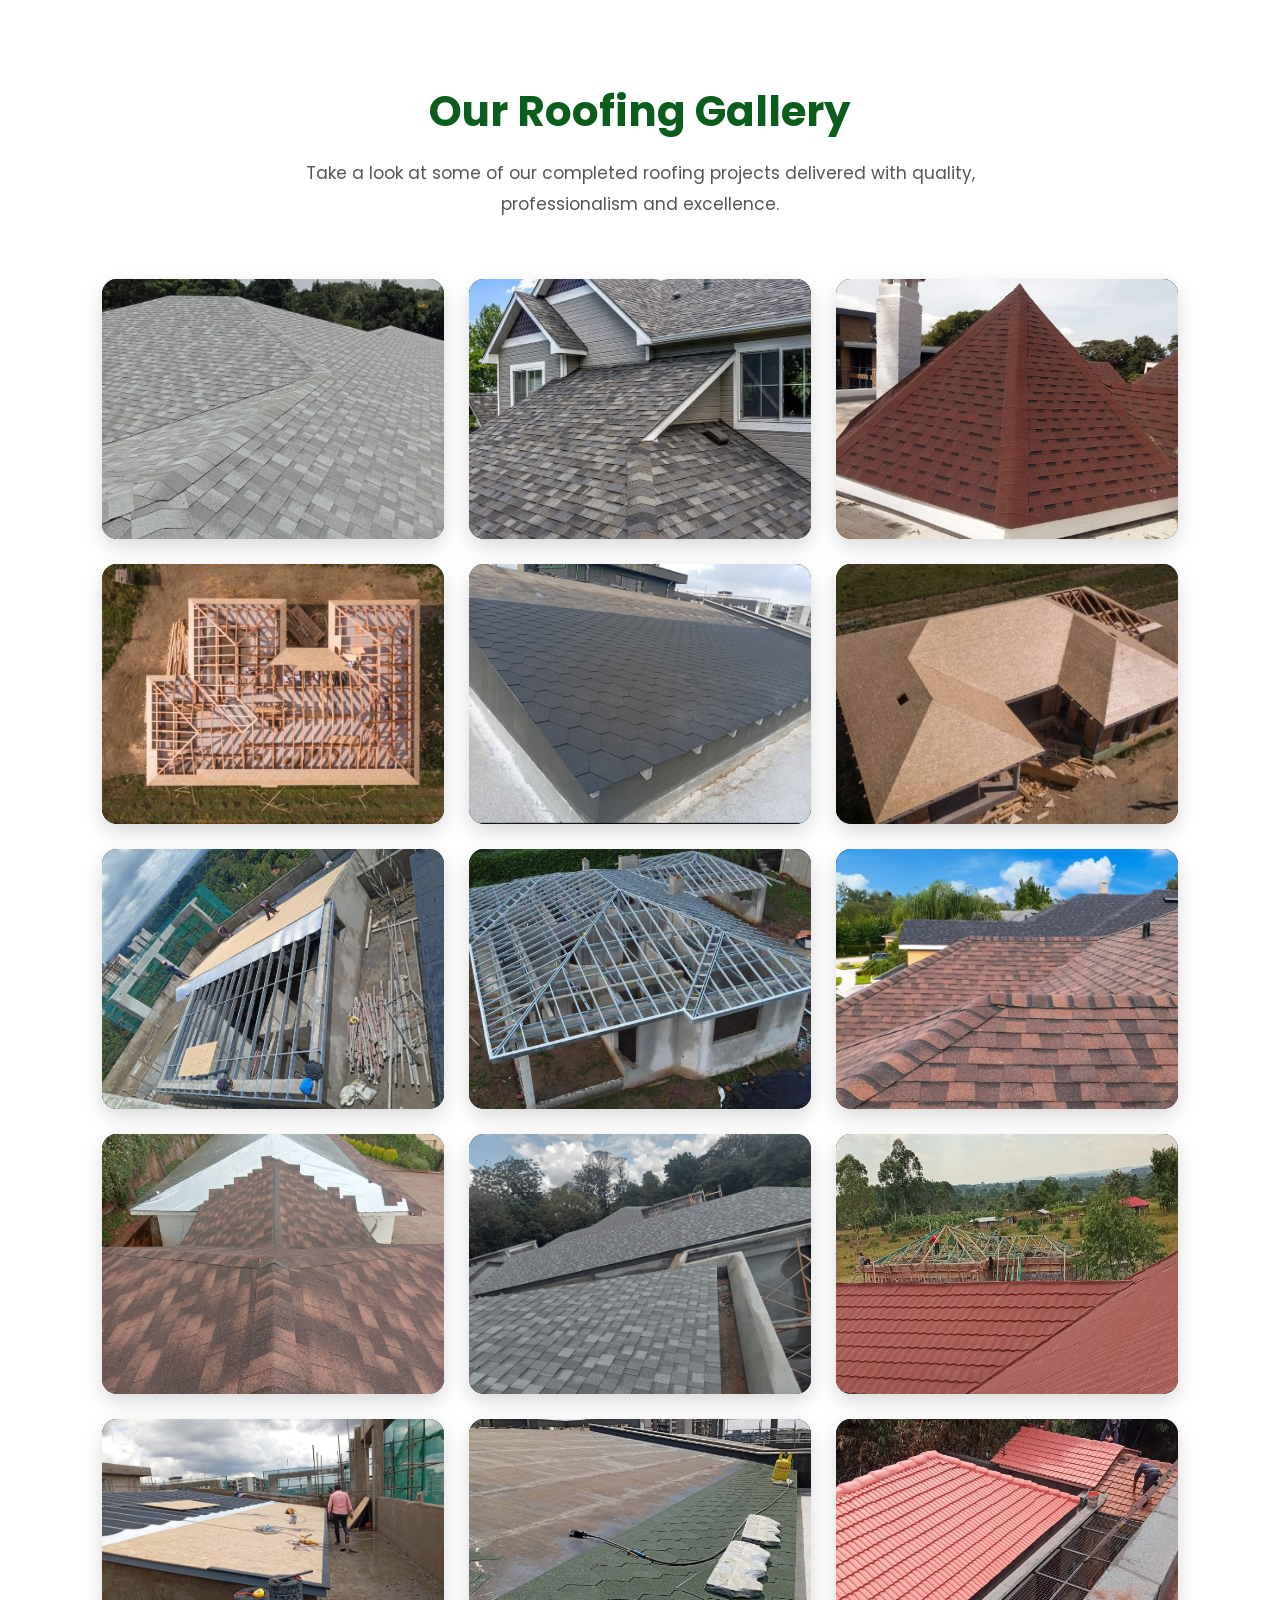
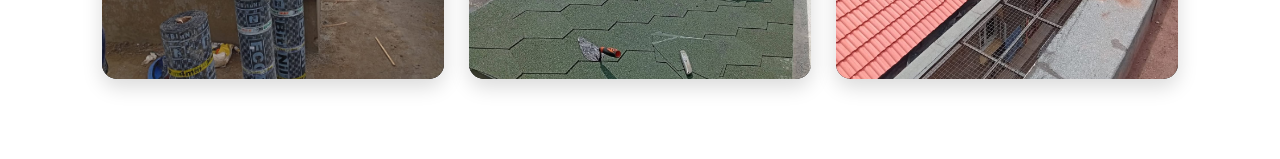
<file: ROOFING.html>
<!DOCTYPE html>
<html lang="en">
<head>
<meta charset="UTF-8">
<meta name="viewport" content="width=device-width, initial-scale=1.0">

<title>SAMMA BUILDERS | Project Gallery</title>

<link rel="preconnect" href="https://fonts.googleapis.com">
<link rel="preconnect" href="https://fonts.gstatic.com" crossorigin>

<link href="https://fonts.googleapis.com/css2?family=Poppins:wght@300;400;500;600;700;800&display=swap" rel="stylesheet">

<style>

/*=============================
        GLOBAL
==============================*/

*{
    margin:0;
    padding:0;
    box-sizing:border-box;
    font-family:'Poppins',sans-serif;
}

body{
    background:#ffffff;
}

/*=============================
      GALLERY SECTION
==============================*/

.gallery-section{
    width:100%;
    padding:80px 8%;
    background:#ffffff;
}

.section-title{
    text-align:center;
    margin-bottom:60px;
}

.section-title h2{
    font-size:42px;
    color:#0b5d1e;
    margin-bottom:15px;
    font-weight:700;
}

.section-title p{
    max-width:750px;
    margin:auto;
    color:#555;
    line-height:1.8;
    font-size:17px;
}

/*=============================
        GALLERY GRID
==============================*/

.gallery{
    display:grid;
    grid-template-columns:repeat(auto-fit,minmax(280px,1fr));
    gap:25px;
}

/*=============================
        IMAGE CARD
==============================*/

.gallery-item{
    position:relative;
    overflow:hidden;
    border-radius:15px;
    cursor:pointer;
    box-shadow:0 8px 20px rgba(0,0,0,.15);
    transition:.4s;
    background:#000;
}

.gallery-item img{
    width:100%;
    height:260px;
    object-fit:cover;
    display:block;
    transition:.6s;
}

/*=============================
      HOVER OVERLAY
==============================*/

.overlay{
    position:absolute;
    top:0;
    left:0;
    width:100%;
    height:100%;


    display:flex;
    flex-direction:column;
    justify-content:center;
    align-items:center;

    opacity:0;
    transition:.4s;

    color:#fff;
    text-align:center;
}

.overlay h3{
    font-size:22px;
    margin-bottom:10px;
}

.overlay p{
    font-size:15px;
    padding:0 20px;
}

.gallery-item:hover .overlay{
    opacity:1;
}

.gallery-item:hover img{
    transform:scale(1.15);
}

.gallery-item:hover{
    transform:translateY(-8px);
}

/*=============================
        LIGHTBOX
==============================*/

.lightbox{
    position:fixed;
    inset:0;
    background:rgba(0,0,0,.9);
    display:none;
    justify-content:center;
    align-items:center;
    z-index:999;
}

.lightbox img{
    width:90%;
    max-width:900px;
    max-height:90vh;
    border-radius:10px;
}

.lightbox span{
    position:absolute;
    top:20px;
    right:35px;
    font-size:45px;
    color:#fff;
    cursor:pointer;
}

/*=============================
        RESPONSIVE
==============================*/

@media(max-width:768px){

.section-title h2{
    font-size:32px;
}

.gallery-item img{
    height:220px;
}

}

@media(max-width:500px){

.gallery{
    grid-template-columns:1fr;
}

.gallery-item img{
    height:240px;
}

}

</style>

</head>
<body>

<section class="gallery-section">

<div class="section-title">

<h2>Our Roofing Gallery</h2>

<p>
Take a look at some of our completed   roofing projects delivered with quality,
professionalism and excellence.
</p>

</div>

<div class="gallery">

<div class="gallery-item">
<img src="IMAGES/BROWN SHINGLES.jpg" onclick="openImage(this.src)" alt="">
<div class="overlay">
</div>
</div>

<div class="gallery-item">
<img src="IMAGES/complete shingles installation.jpeg" onclick="openImage(this.src)" alt="">
<div class="overlay">
</div>
</div>

<div class="gallery-item">
<img src="IMAGES/SAMMA ROOFING.jpg" onclick="openImage(this.src)" alt="">
<div class="overlay">
</div>
</div>

<div class="gallery-item">
<img src="IMAGES/TIMBER ROOF INSTALLATION.jpg" onclick="openImage(this.src)" alt="">
<div class="overlay">
</div>
</div>

<div class="gallery-item">
<img src="IMAGES/samma nstallation.jpeg" onclick="openImage(this.src)" alt="">
<div class="overlay">
</div>
</div>

<div class="gallery-item">
<img src="IMAGES/ROOF BOARD INSTALLATION.jpg" onclick="openImage(this.src)" alt="">
<div class="overlay">
</div>
</div>

<div class="gallery-item">
<img src="IMAGES/board installation.jpeg" onclick="openImage(this.src)" alt="">
<div class="overlay">
</div>
</div>

<div class="gallery-item">
<img src="IMAGES/LIGHTGAUGE ROOF.jpg" onclick="openImage(this.src)" alt="">
<div class="overlay">
</div>
</div>

<div class="gallery-item">
<img src="IMAGES/HD Roofing & Construction.jpg" onclick="openImage(this.src)" alt="">
<div class="overlay">
</div>
</div>

<div class="gallery-item">
<img src="IMAGES/roofing in progress.jpg" onclick="openImage(this.src)" alt="">
<div class="overlay">
</div>
</div>

<div class="gallery-item">
<img src="IMAGES/roofers by samma.jpeg" onclick="openImage(this.src)" alt="">
<div class="overlay">
</div>
</div>

<div class="gallery-item">
<img src="IMAGES/STONE COATED SHEETS.jpg" onclick="openImage(this.src)" alt="">
<div class="overlay">
</div>
</div>

<div class="gallery-item">
<img src="IMAGES/WhatsApp Image 2026-07-21 at 7.59.05 PM.jpeg" onclick="openImage(this.src)" alt="">
<div class="overlay">
</div>
</div>

<div class="gallery-item">
<img src="IMAGES/WhatsApp Image 2026-07-21 at 7.59.14 PM.jpeg" onclick="openImage(this.src)" alt="">
<div class="overlay">
</div>
</div>

<div class="gallery-item">
<img src="IMAGES/WhatsApp Image 2026-07-21 at 7.42.47 PM.jpeg" onclick="openImage(this.src)" alt="">
<div class="overlay">
</div>
</div>

</div>

</section>

<!-- LIGHTBOX -->

<div class="lightbox" id="lightbox">

<span onclick="closeImage()">&times;</span>

<img id="lightbox-img">

</div>

<script>

function openImage(src){

document.getElementById("lightbox").style.display="flex";

document.getElementById("lightbox-img").src=src;

}

function closeImage(){

document.getElementById("lightbox").style.display="none";

}

document.getElementById("lightbox").addEventListener("click",function(e){

if(e.target===this){

closeImage();

}

});

</script>

</body>
</html>
</file>
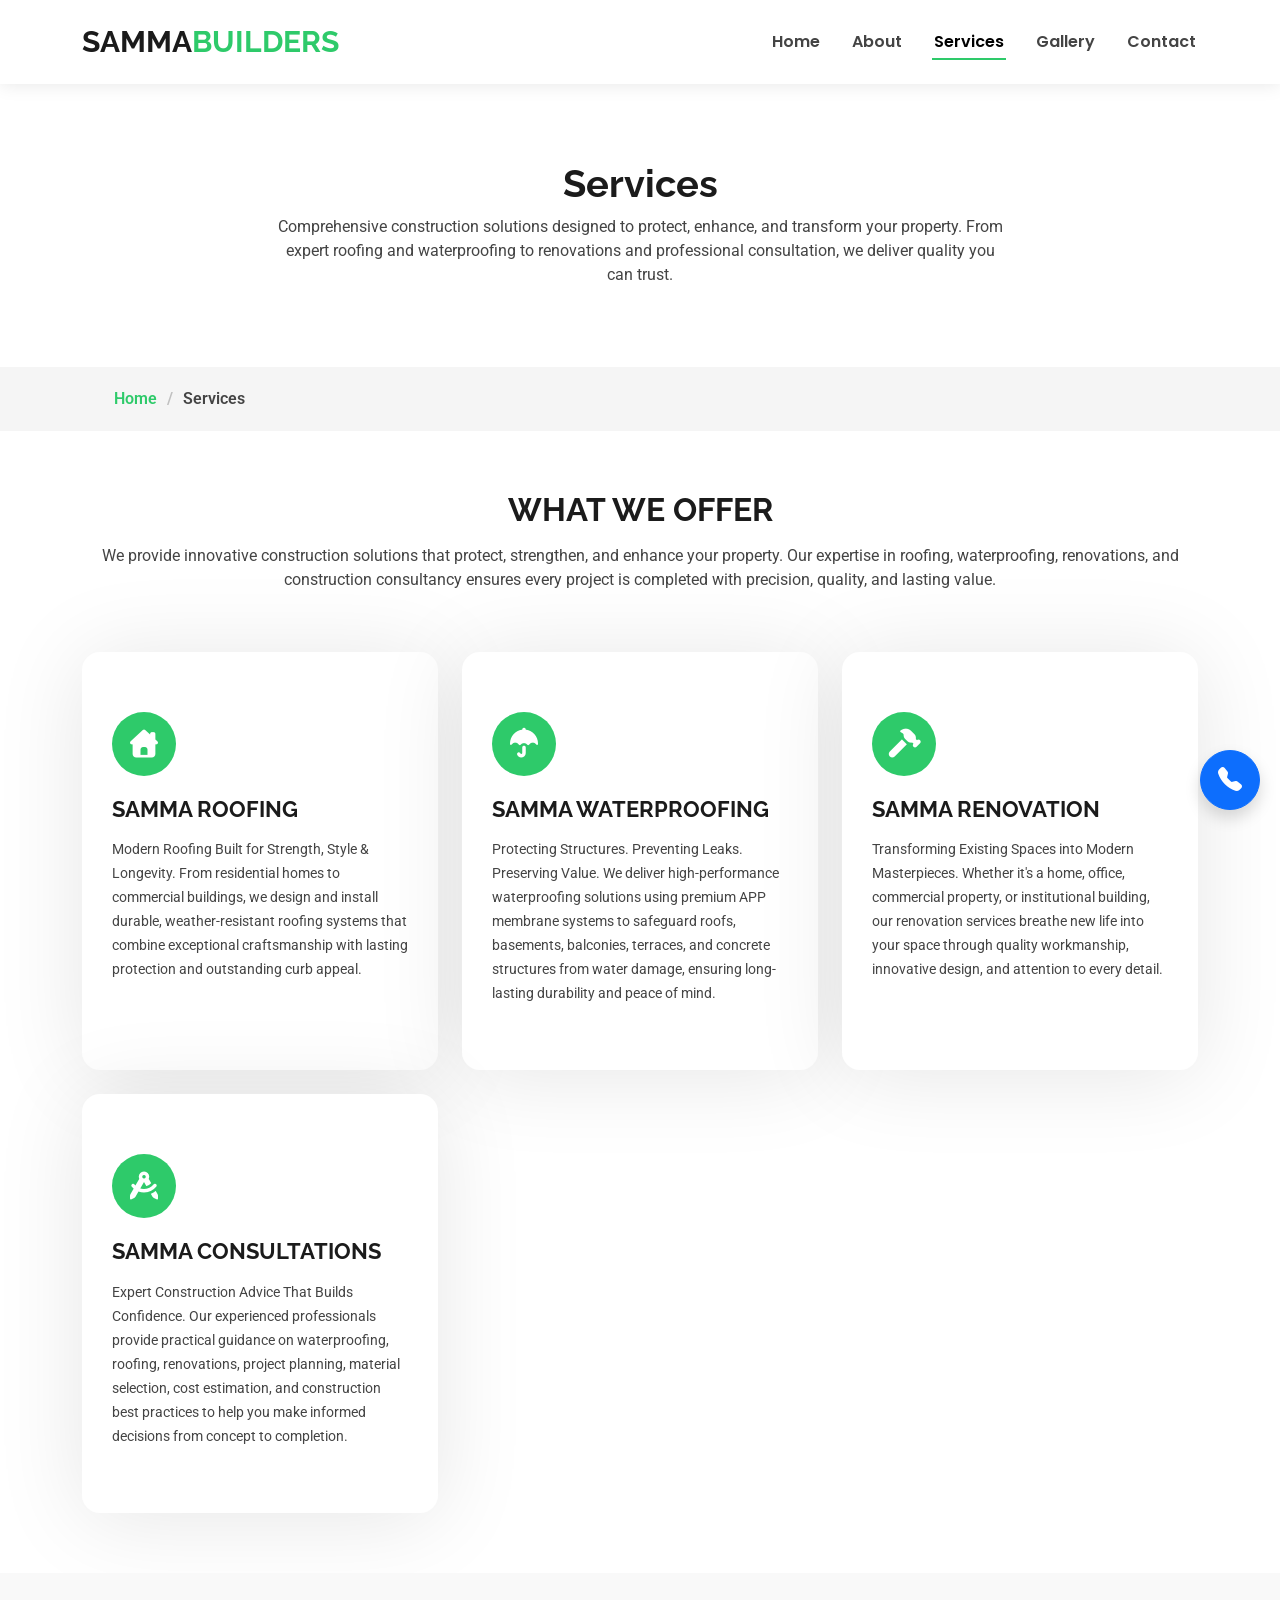
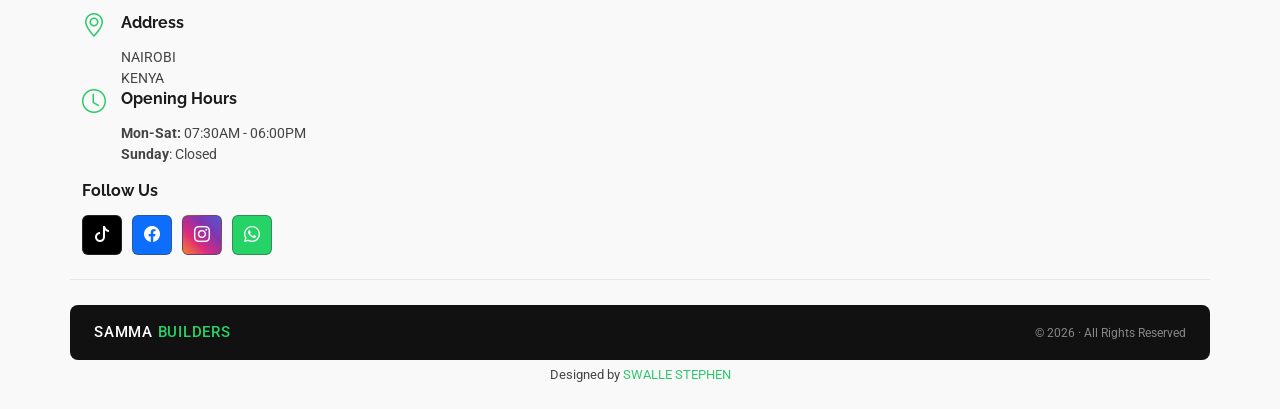
<file: services.html>
<!DOCTYPE html>
<html lang="en">

<head>
  <meta charset="utf-8">
  <meta content="width=device-width, initial-scale=1.0" name="viewport">
  <title>SAMMA BUILDERS</title>
  <meta name="description" content="SAMMA BUILDERS is a leading roofing, waterproofing, renovation, and construction consultancy company based in Nairobi, Kenya. We specialize in APP membrane waterproofing, modern roofing systems, roof repairs, building renovations, and professional construction solutions across Kenya and East Africa.">

<meta name="keywords" content="SAMMA BUILDERS, roofing Kenya, waterproofing Kenya, APP membrane waterproofing, roof installation, roof repairs, roof renovation, shingles roofing, construction company Kenya, building renovation, waterproofing contractors, roofing contractors Nairobi, commercial roofing, residential roofing, flat roof waterproofing, construction consultancy, building maintenance, East Africa construction, Nairobi roofing, waterproofing services">
<meta name="author" content="SAMMA BUILDERS">
<meta name="robots" content="index, follow">
<meta name="language" content="English">
<meta name="revisit-after" content="7 days">
<meta name="theme-color" content="#0d6efd">
<meta name="application-name" content="SAMMA BUILDERS">
<meta property="og:title" content="SAMMA BUILDERS | Roofing & Waterproofing Experts">
<meta property="og:description" content="Professional roofing, APP membrane waterproofing, renovations, and construction consultancy across Kenya and East Africa.">
<meta property="og:type" content="website">
<meta property="og:image" content="https://sammabuilders.co.ke/assets/img/og-image.jpg">
<meta property="og:url" content="https://sammabuilders.co.ke">
<meta property="og:site_name" content="SAMMA BUILDERS">

  <!-- Favicons -->
  <link href="IMAGES/LOGO.png" rel="icon">
  <link href="IMAGES/LOGO.png" rel="apple-touch-icon">

  <!-- Fonts -->
  <link href="https://fonts.googleapis.com" rel="preconnect">
  <link href="https://fonts.gstatic.com" rel="preconnect" crossorigin>
  <link href="https://fonts.googleapis.com/css2?family=Roboto:ital,wght@0,100;0,300;0,400;0,500;0,700;0,900;1,100;1,300;1,400;1,500;1,700;1,900&family=Poppins:ital,wght@0,100;0,200;0,300;0,400;0,500;0,600;0,700;0,800;0,900;1,100;1,200;1,300;1,400;1,500;1,600;1,700;1,800;1,900&family=Raleway:ital,wght@0,100;0,200;0,300;0,400;0,500;0,600;0,700;0,800;0,900;1,100;1,200;1,300;1,400;1,500;1,600;1,700;1,800;1,900&display=swap" rel="stylesheet">

  <!-- Vendor CSS Files -->
  <link href="assets/vendor/bootstrap/css/bootstrap.min.css" rel="stylesheet">
  <link href="assets/vendor/bootstrap-icons/bootstrap-icons.css" rel="stylesheet">
  <link href="assets/vendor/aos/aos.css" rel="stylesheet">
  <link href="assets/vendor/fontawesome-free/css/all.min.css" rel="stylesheet">
  <link href="assets/vendor/swiper/swiper-bundle.min.css" rel="stylesheet">

  <!-- Main CSS File -->
  <link href="assets/css/main.css" rel="stylesheet">

  <!-- =======================================================
  * Template Name: EstateAgency
  * Template URL: https://bootstrapmade.com/real-estate-agency-bootstrap-template/
  * Updated: Aug 09 2024 with Bootstrap v5.3.3
  * Author: BootstrapMade.com
  * License: https://bootstrapmade.com/license/
  ======================================================== -->
</head>

<body class="services-page">

  <header id="header" class="header d-flex align-items-center fixed-top">
    <div class="container-fluid container-xl position-relative d-flex align-items-center justify-content-between">

      <a href="index.html" class="logo d-flex align-items-center">
        <!-- Uncomment the line below if you also wish to use an image logo -->
        <!-- <img src="assets/img/logo.png" alt=""> -->
        <h1 class="sitename">SAMMA<span>BUILDERS</span></h1>
      </a>

      <nav id="navmenu" class="navmenu">
        <ul>
          <li><a href="index.html">Home</a></li>
          <li><a href="about.html">About</a></li>
          <li><a href="services.html" class="active">Services</a></li>
          <li><a href="properties.html">Gallery</a></li>
          <li><a href="contact.html">Contact</a></li>
        </ul>
        <i class="mobile-nav-toggle d-xl-none bi bi-list"></i>
      </nav>

    </div>
  </header>

  <main class="main">

    <!-- Page Title -->
    <div class="page-title" data-aos="fade">
      <div class="heading">
        <div class="container">
          <div class="row d-flex justify-content-center text-center">
            <div class="col-lg-8">
              <h1>Services</h1>
              <p class="mb-0">Comprehensive construction solutions designed to protect, enhance, and transform your property. From expert roofing and waterproofing to renovations and professional consultation, we deliver quality you can trust.</p>
            </div>
          </div>
        </div>
      </div>
      <nav class="breadcrumbs">
        <div class="container">
          <ol>
            <li><a href="index.html">Home</a></li>
            <li class="current">Services</li>
          </ol>
        </div>
      </nav>
    </div><!-- End Page Title -->

    <!-- Services Section -->
    <section id="services" class="services section">

      <!-- Section Title -->
      <div class="container section-title" data-aos="fade-up">
        <h2>WHAT WE OFFER</h2>
        <p>We provide innovative construction solutions that protect, strengthen, and enhance your property. Our expertise in roofing, waterproofing, renovations, and construction consultancy ensures every project is completed with precision, quality, and lasting value.</p>
      </div><!-- End Section Title -->

      <div class="container">

        <div class="row gy-4">

          <div class="col-lg-4 col-md-6" data-aos="fade-up" data-aos-delay="100">
            <div class="service-item  position-relative">
              <div class="icon">
                <i class="fa-solid fa-house-chimney"></i>
              </div>
              <a href="ROOFING.html" class="stretched-link">
                <h3>SAMMA ROOFING</h3>
              </a>
              <p>Modern Roofing Built for Strength, Style & Longevity.

From residential homes to commercial buildings, we design and install durable, weather-resistant roofing systems that combine exceptional craftsmanship with lasting protection and outstanding curb appeal.</p>
            </div>
          </div><!-- End Service Item -->

          <div class="col-lg-4 col-md-6" data-aos="fade-up" data-aos-delay="200">
            <div class="service-item position-relative">
              <div class="icon">
                <i class="fa-solid fa-umbrella"></i>
              </div>
              <a href="waterproofing.html" class="stretched-link">
                <h3>SAMMA WATERPROOFING</h3>
              </a>
              <p>Protecting Structures. Preventing Leaks. Preserving Value.

We deliver high-performance waterproofing solutions using premium APP membrane systems to safeguard roofs, basements, balconies, terraces, and concrete structures from water damage, ensuring long-lasting durability and peace of mind.</p>
            </div>
          </div><!-- End Service Item -->

          <div class="col-lg-4 col-md-6" data-aos="fade-up" data-aos-delay="300">
            <div class="service-item position-relative">
              <div class="icon">
                <i class="fa-solid fa-hammer"></i>
              </div>
              <a href="ROOFING.html" class="stretched-link">
                <h3>SAMMA RENOVATION</h3>
              </a>
              <p>Transforming Existing Spaces into Modern Masterpieces.

Whether it's a home, office, commercial property, or institutional building, our renovation services breathe new life into your space through quality workmanship, innovative design, and attention to every detail.</p>
            </div>
          </div><!-- End Service Item -->

          <div class="col-lg-4 col-md-6" data-aos="fade-up" data-aos-delay="400">
            <div class="service-item position-relative">
              <div class="icon">
                <i class="fa-solid fa-compass-drafting"></i>
              </div>
              <a href="https://wa.me/254790891090" class="stretched-link">
                <h3>SAMMA CONSULTATIONS</h3>
              </a>
              <p>Expert Construction Advice That Builds Confidence.

Our experienced professionals provide practical guidance on waterproofing, roofing, renovations, project planning, material selection, cost estimation, and construction best practices to help you make informed decisions from concept to completion.</p>
              <a href="https://wa.me/254790891090" class="stretched-link"></a>
            </div>
          </div><!-- End Service Item -->

        </div>

      </div>

    </section><!-- /Services Section -->

  </main>

  <footer id="footer" class="footer light-background">

    <div class="container">
      <div class="row gy-3">
        <div class="col-lg-3 col-md-6 d-flex">
          <i class="bi bi-geo-alt icon"></i>
          <div class="address">
            <h4>Address</h4>
            <p>NAIROBI</p>
            <p>KENYA</p>
            <p></p>
          </div>

        </div>
<!-- Phone Button -->
  <a href="tel:+254711558911"
   class="btn btn-primary rounded-circle shadow position-fixed"
   style="bottom: 90px; right: 20px; width: 60px; height: 60px; display: flex; align-items: center; justify-content: center; z-index: 9999;"
   title="Call SAMMA Builders">
    <i class="bi bi-telephone-fill fs-4"></i>
</a>
</div>
        <div class="col-lg-3 col-md-6 d-flex">
          <i class="bi bi-clock icon"></i>
          <div>
            <h4>Opening Hours</h4>
            <p>
              <strong>Mon-Sat:</strong> <span>07:30AM - 06:00PM</span><br>
              <strong>Sunday</strong>: <span>Closed</span>
            </p>
          </div>
        </div>

        <div class="col-lg-3 col-md-6">
          <h4>Follow Us</h4>
          <div class="social-links d-flex">
            <a href="tiktok.com/@sammabuilders" target="_blank" class="nav-link active rounded" style="background-color:#000; color:#fff;">
    <i class="bi bi-tiktok"></i>
</a>
            <a href="https://www.facebook.com/share/1993vkeJGM/#" class="nav-link active bg-primary text-white rounded">
    <i class="bi bi-facebook"></i>
</a>
            <a href="https://www.instagram.com/sammabuilders?igsh=MWRkcmc2NWJvcWNkcA==" target="_blank" class="nav-link active rounded" style="background:linear-gradient(45deg,#F58529,#DD2A7B,#8134AF,#515BD4); color:#fff;">
    <i class="bi bi-instagram"></i>
</a>
            <a href="https://wa.me/254711558911?text=Hello%20SAMMA%20Builders,%20I%20would%20like%20to%20inquire%20about%20your%20roofing%20and%20waterproofing%20services." target="_blank" class="nav-link active rounded" style="background-color:#25D366; color:#fff;">
    <i class="bi bi-whatsapp"></i>
</a>

          </div>
        </div>

      </div>
    </div>

    <div class="container copyright text-center mt-4">
      <p style="display:flex;align-items:center;justify-content:space-between;flex-wrap:wrap;gap:8px;background:#111;border-radius:8px;padding:16px 24px;">
  <span style="color:#fff;font-size:15px;font-weight:500;letter-spacing:0.05em;">
    SAMMA <span style="color:#25D366;">BUILDERS</span>
  </span>
  <span style="color:#888;font-size:12px;">&copy; <span id="copy-year"></span> &middot; All Rights Reserved</span>
</p>
<script>document.getElementById('copy-year').textContent=new Date().getFullYear();</script>
      <div class="credits">
        <!-- All the links in the footer should remain intact. -->
        <!-- You can delete the links only if you've purchased the pro version. -->
        <!-- Licensing information: https://bootstrapmade.com/license/ -->
        <!-- Purchase the pro version with working PHP/AJAX contact form: [buy-url] -->
        Designed by <a href="https://wa.me/254113247755">SWALLE STEPHEN</a>
      </div>
    </div>

  </footer>

  <!-- Scroll Top -->
  <a href=" " id="scroll" class="scroll-top d-flex align-items-center justify-content-center"> </a>

   

  <!-- Vendor JS Files -->
  <script src="assets/vendor/bootstrap/js/bootstrap.bundle.min.js"></script>
  <script src="assets/vendor/php-email-form/validate.js"></script>
  <script src="assets/vendor/aos/aos.js"></script>
  <script src="assets/vendor/swiper/swiper-bundle.min.js"></script>
  <script src="assets/vendor/purecounter/purecounter_vanilla.js"></script>

  <!-- Main JS File -->
  <script src="assets/js/main.js"></script>

</body>

</html>
</file>
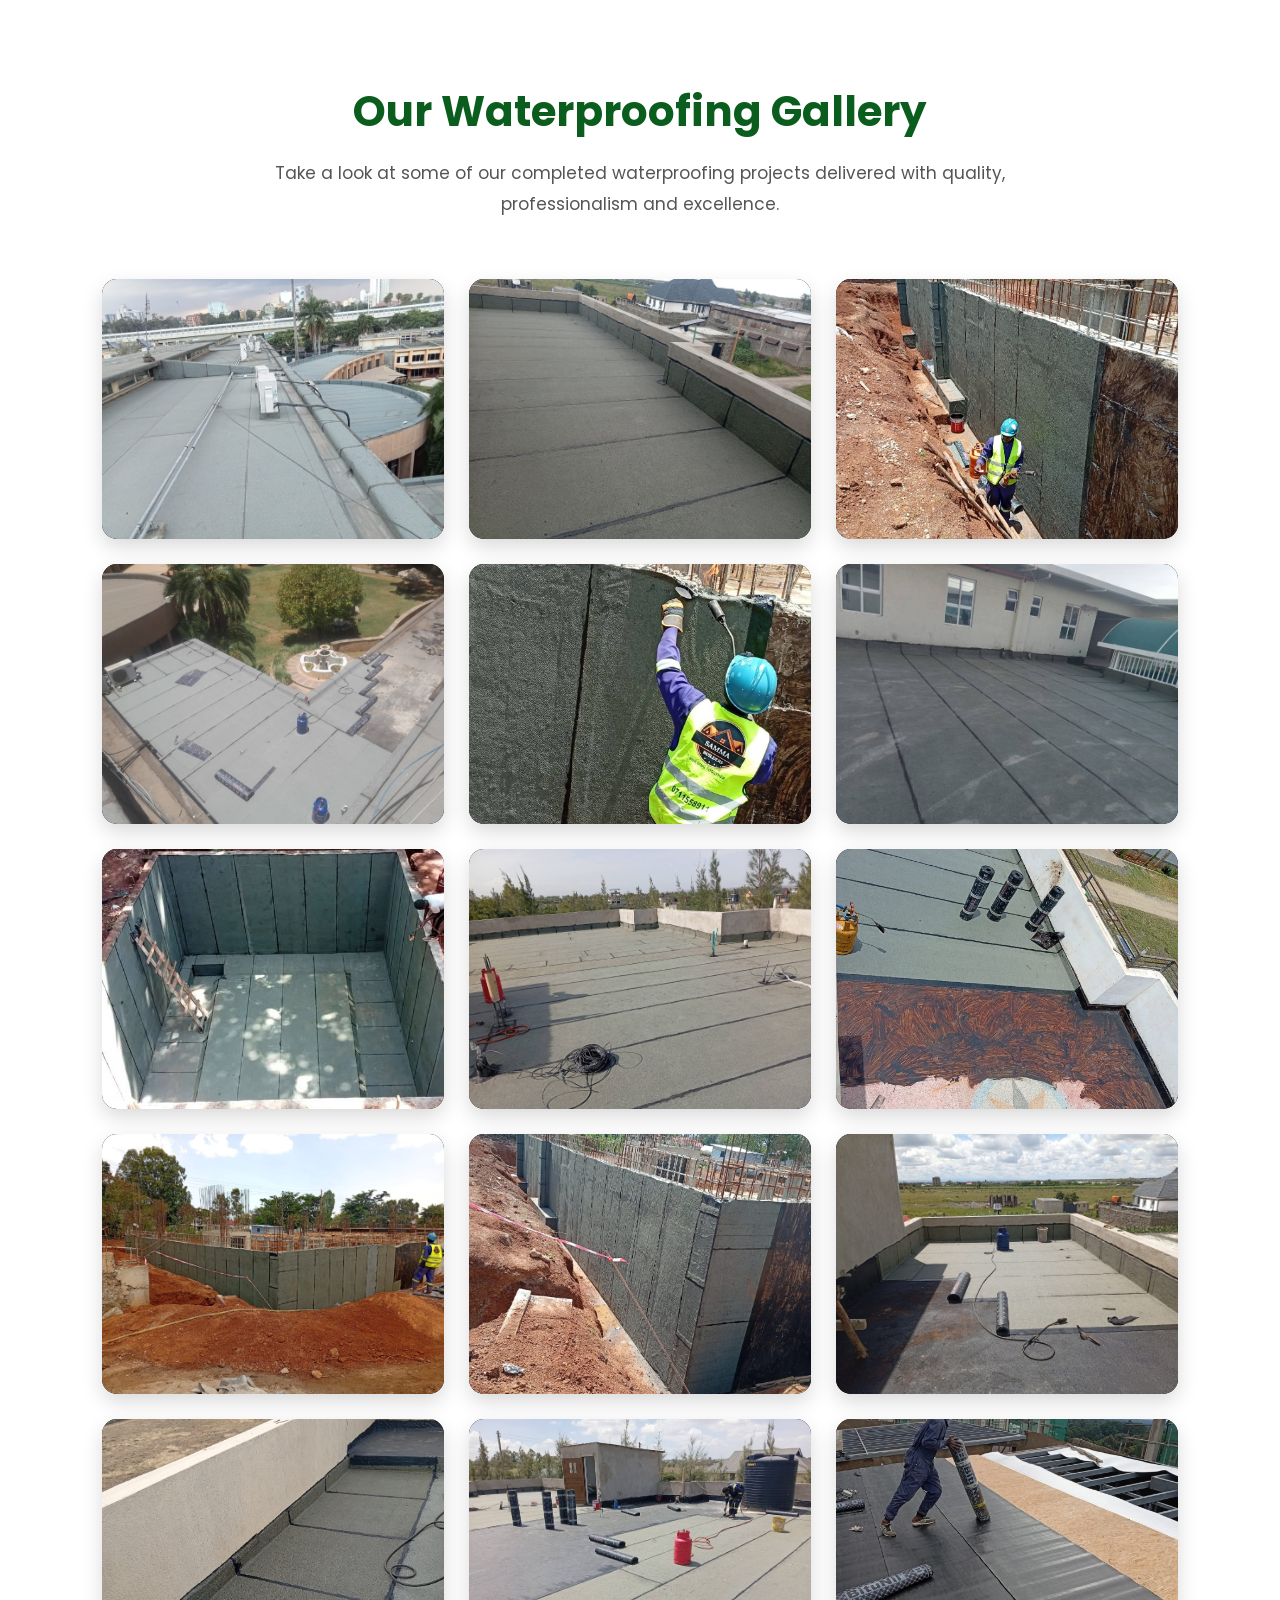
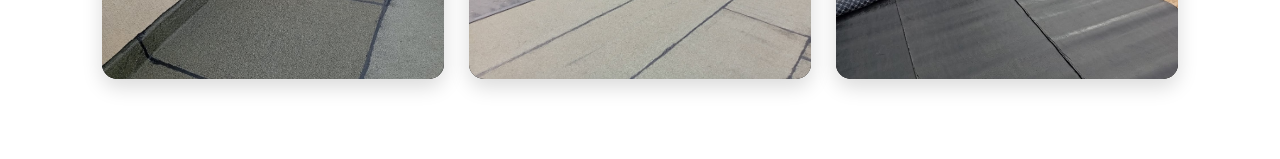
<file: waterproofing.html>
<!DOCTYPE html>
<html lang="en">
<head>
<meta charset="UTF-8">
<meta name="viewport" content="width=device-width, initial-scale=1.0">

<title>SAMMA BUILDERS | Project Gallery</title>

<link rel="preconnect" href="https://fonts.googleapis.com">
<link rel="preconnect" href="https://fonts.gstatic.com" crossorigin>

<link href="https://fonts.googleapis.com/css2?family=Poppins:wght@300;400;500;600;700;800&display=swap" rel="stylesheet">

<style>

/*=============================
        GLOBAL
==============================*/

*{
    margin:0;
    padding:0;
    box-sizing:border-box;
    font-family:'Poppins',sans-serif;
}

body{
    background:#ffffff;
}

/*=============================
      GALLERY SECTION
==============================*/

.gallery-section{
    width:100%;
    padding:80px 8%;
    background:#ffffff;
}

.section-title{
    text-align:center;
    margin-bottom:60px;
}

.section-title h2{
    font-size:42px;
    color:#0b5d1e;
    margin-bottom:15px;
    font-weight:700;
}

.section-title p{
    max-width:750px;
    margin:auto;
    color:#555;
    line-height:1.8;
    font-size:17px;
}

/*=============================
        GALLERY GRID
==============================*/

.gallery{
    display:grid;
    grid-template-columns:repeat(auto-fit,minmax(280px,1fr));
    gap:25px;
}

/*=============================
        IMAGE CARD
==============================*/

.gallery-item{
    position:relative;
    overflow:hidden;
    border-radius:15px;
    cursor:pointer;
    box-shadow:0 8px 20px rgba(0,0,0,.15);
    transition:.4s;
    background:#000;
}

.gallery-item img{
    width:100%;
    height:260px;
    object-fit:cover;
    display:block;
    transition:.6s;
}

/*=============================
      HOVER OVERLAY
==============================*/

.overlay{
    position:absolute;
    top:0;
    left:0;
    width:100%;
    height:100%;


    display:flex;
    flex-direction:column;
    justify-content:center;
    align-items:center;

    opacity:0;
    transition:.4s;

    color:#fff;
    text-align:center;
}

.overlay h3{
    font-size:22px;
    margin-bottom:10px;
}

.overlay p{
    font-size:15px;
    padding:0 20px;
}

.gallery-item:hover .overlay{
    opacity:1;
}

.gallery-item:hover img{
    transform:scale(1.15);
}

.gallery-item:hover{
    transform:translateY(-8px);
}

/*=============================
        LIGHTBOX
==============================*/

.lightbox{
    position:fixed;
    inset:0;
    background:rgba(0,0,0,.9);
    display:none;
    justify-content:center;
    align-items:center;
    z-index:999;
}

.lightbox img{
    width:90%;
    max-width:900px;
    max-height:90vh;
    border-radius:10px;
}

.lightbox span{
    position:absolute;
    top:20px;
    right:35px;
    font-size:45px;
    color:#fff;
    cursor:pointer;
}

/*=============================
        RESPONSIVE
==============================*/

@media(max-width:768px){

.section-title h2{
    font-size:32px;
}

.gallery-item img{
    height:220px;
}

}

@media(max-width:500px){

.gallery{
    grid-template-columns:1fr;
}

.gallery-item img{
    height:240px;
}

}

</style>

</head>
<body>

<section class="gallery-section">

<div class="section-title">

<h2>Our Waterproofing Gallery</h2>

<p>
Take a look at some of our completed   waterproofing projects delivered with quality,
professionalism and excellence.
</p>

</div>

<div class="gallery">

<div class="gallery-item">
<img src="IMAGES/parliament.jpeg" onclick="openImage(this.src)" alt="">
<div class="overlay">
</div>
</div>

<div class="gallery-item">
<img src="IMAGES/residential waterproofing.jpeg" onclick="openImage(this.src)" alt="">
<div class="overlay">
</div>
</div>

<div class="gallery-item">
<img src="IMAGES/FOUNDATION WALL WATERPROOFING.jpg" onclick="openImage(this.src)" alt="">
<div class="overlay">
</div>
</div>

<div class="gallery-item">
<img src="IMAGES/W18.jpg" onclick="openImage(this.src)" alt="">
<div class="overlay">
</div>
</div>

<div class="gallery-item">
<img src="IMAGES/SAMMA BUILDERS.jpeg" onclick="openImage(this.src)" alt="">
<div class="overlay">
</div>
</div>

<div class="gallery-item">
<img src="IMAGES/commercial waterproofing.jpeg" onclick="openImage(this.src)" alt="">
<div class="overlay">
</div>
</div>

<div class="gallery-item">
<img src="IMAGES/waterproofing septik tank.jpg" onclick="openImage(this.src)" alt="">
<div class="overlay">
</div>
</div>

<div class="gallery-item">
<img src="IMAGES/WhatsApp Image 2026-07-21 at 7.59.07 PM (1).jpeg" onclick="openImage(this.src)" alt="">
<div class="overlay">
</div>
</div>

<div class="gallery-item">
<img src="IMAGES/app installation in progress.jpeg" onclick="openImage(this.src)" alt="">
<div class="overlay">
</div>
</div>

<div class="gallery-item">
<img src="IMAGES/FOUNDATION WALL WATERPROOFING APP.jpg" onclick="openImage(this.src)" alt="">
<div class="overlay">
</div>
</div>

<div class="gallery-item">
<img src="IMAGES/RETAINING WA;LL WATERPROOFING.jpg" onclick="openImage(this.src)" alt="">
<div class="overlay">
</div>
</div>

<div class="gallery-item">
<img src="IMAGES/residential in progress.jpeg" onclick="openImage(this.src)" alt="">
<div class="overlay">
</div>
</div>

<div class="gallery-item">
<img src="IMAGES/WhatsApp Image 2025-07-17 at 21.27.24_5d4df424.jpg" onclick="openImage(this.src)" alt="">
<div class="overlay">
</div>
</div>

<div class="gallery-item">
<img src="IMAGES/WhatsApp Image 2026-07-21 at 7.59.12 PM.jpeg" onclick="openImage(this.src)" alt="">
<div class="overlay">
</div>
</div>

<div class="gallery-item">
<img src="IMAGES/plain APP installation.jpeg" onclick="openImage(this.src)" alt="">
<div class="overlay">
</div>
</div>

</div>

</section>

<!-- LIGHTBOX -->

<div class="lightbox" id="lightbox">

<span onclick="closeImage()">&times;</span>

<img id="lightbox-img">

</div>

<script>

function openImage(src){

document.getElementById("lightbox").style.display="flex";

document.getElementById("lightbox-img").src=src;

}

function closeImage(){

document.getElementById("lightbox").style.display="none";

}

document.getElementById("lightbox").addEventListener("click",function(e){

if(e.target===this){

closeImage();

}

});

</script>

</body>
</html>
</file>
<file: assets/css/main.css>
/**
* Template Name: EstateAgency
* Template URL: https://bootstrapmade.com/real-estate-agency-bootstrap-template/
* Updated: Aug 09 2024 with Bootstrap v5.3.3
* Author: BootstrapMade.com
* License: https://bootstrapmade.com/license/
*/

/*--------------------------------------------------------------
# Font & Color Variables
# Help: https://bootstrapmade.com/color-system/
--------------------------------------------------------------*/
/* Fonts */
:root {
  --default-font: "Roboto",  system-ui, -apple-system, "Segoe UI", Roboto, "Helvetica Neue", Arial, "Noto Sans", "Liberation Sans", sans-serif, "Apple Color Emoji", "Segoe UI Emoji", "Segoe UI Symbol", "Noto Color Emoji";
  --heading-font: "Raleway",  sans-serif;
  --nav-font: "Poppins",  sans-serif;
}

/* Global Colors - The following color variables are used throughout the website. Updating them here will change the color scheme of the entire website */
:root { 
  --background-color: #ffffff; /* Background color for the entire website, including individual sections */
  --default-color: #444444; /* Default color used for the majority of the text content across the entire website */
  --heading-color: #1b1b1b; /* Color for headings, subheadings and title throughout the website */
  --accent-color: #2eca6a; /* Accent color that represents your brand on the website. It's used for buttons, links, and other elements that need to stand out */
  --surface-color: #ffffff; /* The surface color is used as a background of boxed elements within sections, such as cards, icon boxes, or other elements that require a visual separation from the global background. */
  --contrast-color: #ffffff; /* Contrast color for text, ensuring readability against backgrounds of accent, heading, or default colors. */
}

/* Nav Menu Colors - The following color variables are used specifically for the navigation menu. They are separate from the global colors to allow for more customization options */
:root {
  --nav-color: #444444;  /* The default color of the main navmenu links */
  --nav-hover-color: #000000; /* Applied to main navmenu links when they are hovered over or active */
  --nav-mobile-background-color: #ffffff; /* Used as the background color for mobile navigation menu */
  --nav-dropdown-background-color: #ffffff; /* Used as the background color for dropdown items that appear when hovering over primary navigation items */
  --nav-dropdown-color: #444444; /* Used for navigation links of the dropdown items in the navigation menu. */
  --nav-dropdown-hover-color: #2eca6a; /* Similar to --nav-hover-color, this color is applied to dropdown navigation links when they are hovered over. */
}

/* Color Presets - These classes override global colors when applied to any section or element, providing reuse of the sam color scheme. */

.light-background {
  --background-color: #f9f9f9;
  --surface-color: #ffffff;
}

.dark-background {
  --background-color: #060606;
  --default-color: #ffffff;
  --heading-color: #ffffff;
  --surface-color: #252525;
  --contrast-color: #ffffff;
}

/* Smooth scroll */
:root {
  scroll-behavior: smooth;
}

/*--------------------------------------------------------------
# General Styling & Shared Classes
--------------------------------------------------------------*/
body {
  color: var(--default-color);
  background-color: var(--background-color);
  font-family: var(--default-font);
}

a {
  color: var(--accent-color);
  text-decoration: none;
  transition: 0.3s;
}

a:hover {
  color: color-mix(in srgb, var(--accent-color), transparent 25%);
  text-decoration: none;
}

h1,
h2,
h3,
h4,
h5,
h6 {
  color: var(--heading-color);
  font-family: var(--heading-font);
}

/* PHP Email Form Messages
------------------------------*/
.php-email-form .error-message {
  display: none;
  background: #df1529;
  color: #ffffff;
  text-align: left;
  padding: 15px;
  margin-bottom: 24px;
  font-weight: 600;
}

.php-email-form .sent-message {
  display: none;
  color: #ffffff;
  background: #059652;
  text-align: center;
  padding: 15px;
  margin-bottom: 24px;
  font-weight: 600;
}

.php-email-form .loading {
  display: none;
  background: var(--surface-color);
  text-align: center;
  padding: 15px;
  margin-bottom: 24px;
}

.php-email-form .loading:before {
  content: "";
  display: inline-block;
  border-radius: 50%;
  width: 24px;
  height: 24px;
  margin: 0 10px -6px 0;
  border: 3px solid var(--accent-color);
  border-top-color: var(--surface-color);
  animation: php-email-form-loading 1s linear infinite;
}

@keyframes php-email-form-loading {
  0% {
    transform: rotate(0deg);
  }

  100% {
    transform: rotate(360deg);
  }
}

/*--------------------------------------------------------------
# Global Header
--------------------------------------------------------------*/
.header {
  color: var(--default-color);
  background-color: var(--background-color);
  padding: 15px 0;
  transition: all 0.5s;
  z-index: 997;
  box-shadow: 0px 0 18px rgba(0, 0, 0, 0.1);
}

.header .logo {
  line-height: 1;
}

.header .logo img {
  max-height: 32px;
  margin-right: 8px;
}

.header .logo h1 {
  font-size: 30px;
  margin: 0;
  font-weight: 700;
  color: var(--heading-color);
}

.header .logo h1 span {
  color: var(--accent-color);
}

/*--------------------------------------------------------------
# Navigation Menu
--------------------------------------------------------------*/
/* Desktop Navigation */
@media (min-width: 1200px) {
  .navmenu {
    padding: 0;
  }

  .navmenu ul {
    margin: 0;
    padding: 0;
    display: flex;
    list-style: none;
    align-items: center;
  }

  .navmenu li {
    position: relative;
  }

  .navmenu>ul>li {
    white-space: nowrap;
    padding: 15px 14px;
  }

  .navmenu>ul>li:last-child {
    padding-right: 0;
  }

  .navmenu a,
  .navmenu a:focus {
    color: var(--nav-color);
    font-size: 16px;
    padding: 0 2px;
    font-family: var(--nav-font);
    font-weight: 600;
    display: flex;
    align-items: center;
    justify-content: space-between;
    white-space: nowrap;
    transition: 0.3s;
    position: relative;
  }

  .navmenu a i,
  .navmenu a:focus i {
    font-size: 12px;
    line-height: 0;
    margin-left: 5px;
    transition: 0.3s;
  }

  .navmenu>ul>li>a:before {
    content: "";
    position: absolute;
    width: 100%;
    height: 2px;
    bottom: -6px;
    left: 0;
    background-color: var(--accent-color);
    visibility: hidden;
    width: 0px;
    transition: all 0.3s ease-in-out 0s;
  }

  .navmenu a:hover:before,
  .navmenu li:hover>a:before,
  .navmenu .active:before {
    visibility: visible;
    width: 100%;
  }

  .navmenu li:hover>a,
  .navmenu .active,
  .navmenu .active:focus {
    color: var(--nav-hover-color);
  }

  .navmenu .dropdown ul {
    margin: 0;
    padding: 10px 0;
    background: var(--nav-dropdown-background-color);
    display: block;
    position: absolute;
    visibility: hidden;
    left: 14px;
    top: 130%;
    opacity: 0;
    transition: 0.3s;
    border-radius: 4px;
    z-index: 99;
    box-shadow: 0px 0px 30px rgba(0, 0, 0, 0.1);
  }

  .navmenu .dropdown ul li {
    min-width: 200px;
  }

  .navmenu .dropdown ul a {
    padding: 10px 20px;
    font-size: 15px;
    text-transform: none;
    color: var(--nav-dropdown-color);
  }

  .navmenu .dropdown ul a i {
    font-size: 12px;
  }

  .navmenu .dropdown ul a:hover,
  .navmenu .dropdown ul .active:hover,
  .navmenu .dropdown ul li:hover>a {
    color: var(--nav-dropdown-hover-color);
  }

  .navmenu .dropdown:hover>ul {
    opacity: 1;
    top: 100%;
    visibility: visible;
  }

  .navmenu .dropdown .dropdown ul {
    top: 0;
    left: -90%;
    visibility: hidden;
  }

  .navmenu .dropdown .dropdown:hover>ul {
    opacity: 1;
    top: 0;
    left: -100%;
    visibility: visible;
  }
}

/* Mobile Navigation */
@media (max-width: 1199px) {
  .mobile-nav-toggle {
    color: var(--nav-color);
    font-size: 28px;
    line-height: 0;
    margin-right: 10px;
    cursor: pointer;
    transition: color 0.3s;
  }

  .navmenu {
    padding: 0;
    z-index: 9997;
  }

  .navmenu ul {
    display: none;
    list-style: none;
    position: absolute;
    inset: 60px 20px 20px 20px;
    padding: 10px 0;
    margin: 0;
    border-radius: 6px;
    background-color: var(--nav-mobile-background-color);
    border: 1px solid color-mix(in srgb, var(--default-color), transparent 90%);
    box-shadow: none;
    overflow-y: auto;
    transition: 0.3s;
    z-index: 9998;
  }

  .navmenu a,
  .navmenu a:focus {
    color: var(--nav-dropdown-color);
    padding: 10px 20px;
    font-family: var(--nav-font);
    font-size: 17px;
    font-weight: 500;
    display: flex;
    align-items: center;
    justify-content: space-between;
    white-space: nowrap;
    transition: 0.3s;
  }

  .navmenu a i,
  .navmenu a:focus i {
    font-size: 12px;
    line-height: 0;
    margin-left: 5px;
    width: 30px;
    height: 30px;
    display: flex;
    align-items: center;
    justify-content: center;
    border-radius: 50%;
    transition: 0.3s;
    background-color: color-mix(in srgb, var(--accent-color), transparent 90%);
  }

  .navmenu a i:hover,
  .navmenu a:focus i:hover {
    background-color: var(--accent-color);
    color: var(--contrast-color);
  }

  .navmenu a:hover,
  .navmenu .active,
  .navmenu .active:focus {
    color: var(--nav-dropdown-hover-color);
  }

  .navmenu .active i,
  .navmenu .active:focus i {
    background-color: var(--accent-color);
    color: var(--contrast-color);
    transform: rotate(180deg);
  }

  .navmenu .dropdown ul {
    position: static;
    display: none;
    z-index: 99;
    padding: 10px 0;
    margin: 10px 20px;
    background-color: var(--nav-dropdown-background-color);
    transition: all 0.5s ease-in-out;
  }

  .navmenu .dropdown ul ul {
    background-color: rgba(33, 37, 41, 0.1);
  }

  .navmenu .dropdown>.dropdown-active {
    display: block;
    background-color: rgba(33, 37, 41, 0.03);
  }

  .mobile-nav-active {
    overflow: hidden;
  }

  .mobile-nav-active .mobile-nav-toggle {
    color: #fff;
    position: absolute;
    font-size: 32px;
    top: 15px;
    right: 15px;
    margin-right: 0;
    z-index: 9999;
  }

  .mobile-nav-active .navmenu {
    position: fixed;
    overflow: hidden;
    inset: 0;
    background: rgba(33, 37, 41, 0.8);
    transition: 0.3s;
  }

  .mobile-nav-active .navmenu>ul {
    display: block;
  }
}

/*--------------------------------------------------------------
# Global Footer
--------------------------------------------------------------*/
.footer {
  color: var(--default-color);
  background-color: var(--background-color);
  font-size: 14px;
  padding: 40px 0 0 0;
  position: relative;
}

.footer .icon {
  color: var(--accent-color);
  margin-right: 15px;
  font-size: 24px;
  line-height: 0;
}

.footer h4 {
  font-size: 16px;
  font-weight: 700;
  margin-bottom: 15px;
}

.footer .address p {
  margin-bottom: 0px;
}

.footer .social-links a {
  display: flex;
  align-items: center;
  justify-content: center;
  width: 40px;
  height: 40px;
  border-radius: 50%;
  border: 1px solid color-mix(in srgb, var(--default-color), transparent 50%);
  font-size: 16px;
  color: color-mix(in srgb, var(--default-color), transparent 50%);
  margin-right: 10px;
  transition: 0.3s;
}

.footer .social-links a:hover {
  color: var(--accent-color);
  border-color: var(--accent-color);
}

.footer .copyright {
  padding: 25px 0;
  border-top: 1px solid color-mix(in srgb, var(--default-color), transparent 90%);
}

.footer .copyright p {
  margin-bottom: 0;
}

.footer .credits {
  margin-top: 5px;
  font-size: 13px;
}

/*--------------------------------------------------------------
# Preloader
--------------------------------------------------------------*/
#preloader {
  position: fixed;
  inset: 0;
  z-index: 999999;
  overflow: hidden;
  background: var(--background-color);
  transition: all 0.6s ease-out;
}

#preloader:before {
  content: "";
  position: fixed;
  top: calc(50% - 30px);
  left: calc(50% - 30px);
  border: 6px solid #ffffff;
  border-color: var(--accent-color) transparent var(--accent-color) transparent;
  border-radius: 50%;
  width: 60px;
  height: 60px;
  animation: animate-preloader 1.5s linear infinite;
}

@keyframes animate-preloader {
  0% {
    transform: rotate(0deg);
  }

  100% {
    transform: rotate(360deg);
  }
}

/*--------------------------------------------------------------
# Scroll Top Button
--------------------------------------------------------------*/
.scroll-top {
  position: fixed;
  visibility: hidden;
  opacity: 0;
  right: 15px;
  bottom: 15px;
  z-index: 99999;
  background-color: var(--accent-color);
  width: 40px;
  height: 40px;
  border-radius: 4px;
  transition: all 0.4s;
}

.scroll-top i {
  font-size: 24px;
  color: var(--contrast-color);
  line-height: 0;
}

.scroll-top:hover {
  background-color: color-mix(in srgb, var(--accent-color), transparent 20%);
  color: var(--contrast-color);
}

.scroll-top.active {
  visibility: visible;
  opacity: 1;
}

/*--------------------------------------------------------------
# Disable aos animation delay on mobile devices
--------------------------------------------------------------*/
@media screen and (max-width: 768px) {
  [data-aos-delay] {
    transition-delay: 0 !important;
  }
}

/*--------------------------------------------------------------
# Global Page Titles & Breadcrumbs
--------------------------------------------------------------*/
.page-title {
  color: var(--default-color);
  background-color: var(--background-color);
  position: relative;
}

.page-title .heading {
  padding: 160px 0 80px 0;
  border-top: 1px solid color-mix(in srgb, var(--default-color), transparent 90%);
}

.page-title .heading h1 {
  font-size: 38px;
  font-weight: 700;
}

.page-title nav {
  background-color: color-mix(in srgb, var(--default-color), transparent 95%);
  padding: 20px 0;
}

.page-title nav ol {
  display: flex;
  flex-wrap: wrap;
  list-style: none;
  margin: 0;
  font-size: 16px;
  font-weight: 600;
}

.page-title nav ol li+li {
  padding-left: 10px;
}

.page-title nav ol li+li::before {
  content: "/";
  display: inline-block;
  padding-right: 10px;
  color: color-mix(in srgb, var(--default-color), transparent 70%);
}

/*--------------------------------------------------------------
# Global Sections
--------------------------------------------------------------*/
section,
.section {
  color: var(--default-color);
  background-color: var(--background-color);
  padding: 60px 0;
  scroll-margin-top: 90px;
  overflow: clip;
}

@media (max-width: 1199px) {

  section,
  .section {
    scroll-margin-top: 66px;
  }
}

/*--------------------------------------------------------------
# Global Section Titles
--------------------------------------------------------------*/
.section-title {
  text-align: center;
  padding-bottom: 60px;
  position: relative;
}

.section-title h2 {
  font-size: 32px;
  font-weight: 700;
  margin-bottom: 15px;
}

.section-title p {
  margin-bottom: 0;
}

/*--------------------------------------------------------------
# Hero Section
--------------------------------------------------------------*/
.hero {
  padding: 0;
}

.hero .carousel {
  width: 100%;
  min-height: 100vh;
  padding: 0;
  margin: 0;
  background-color: var(--background-color);
  position: relative;
  overflow: hidden;
}

.hero img {
  position: absolute;
  inset: 0;
  display: block;
  width: 100%;
  height: 100%;
  object-fit: cover;
  z-index: 1;
}

.hero .carousel-item {
  position: absolute;
  inset: 0;
  background-size: cover;
  background-position: center;
  background-repeat: no-repeat;
  overflow: hidden;
}

.hero .carousel-item:before {
  content: "";
  background: color-mix(in srgb, var(--background-color), transparent 60%);
  position: absolute;
  inset: 0;
  z-index: 2;
}

.hero .carousel-container {
  position: absolute;
  inset: 90px 100px;
  display: flex;
  justify-content: center;
  align-items: center;
  flex-direction: column;
  z-index: 3;
}

@media (max-width: 575px) {
  .hero .carousel-container {
    inset: 90px 50px;
  }
}

.hero h2 {
  margin-bottom: 30px;
  font-size: 56px;
  font-weight: 900;
  text-transform: uppercase;
}

.hero h2 span {
  color: var(--accent-color);
}

@media (max-width: 768px) {
  .hero h2 {
    font-size: 30px;
  }
}

.hero .btn-get-started {
  color: var(--contrast-color);
  font-family: var(--heading-font);
  font-weight: 600;
  font-size: 18px;
  letter-spacing: 1px;
  text-transform: uppercase;
  display: inline-block;
  padding: 10px 40px;
  border-radius: 50px;
  transition: 0.5s;
  margin: 10px 0;
  align-self: flex-start;
  flex-shrink: 0;
  border: 2px solid var(--accent-color);
}

.hero .btn-get-started:hover {
  background: color-mix(in srgb, var(--accent-color), transparent 20%);
}

.hero .carousel-control-prev,
.hero .carousel-control-next {
  width: 10%;
  transition: 0.3s;
  opacity: 0.5;
  z-index: 3;
}

.hero .carousel-control-prev:focus,
.hero .carousel-control-next:focus {
  opacity: 0.5;
}

.hero .carousel-control-prev:hover,
.hero .carousel-control-next:hover {
  opacity: 0.9;
}

@media (min-width: 1024px) {

  .hero .carousel-control-prev,
  .hero .carousel-control-next {
    width: 5%;
  }
}

.hero .carousel-control-next-icon,
.hero .carousel-control-prev-icon {
  background: none;
  font-size: 32px;
  line-height: 1;
}

.hero .carousel-indicators {
  list-style: none;
}

.hero .carousel-indicators li {
  cursor: pointer;
  opacity: 1;
  height: 6px;
  width: 20px;
  transition: 0.3s;
  padding: 0;
}

.hero .carousel-indicators .active {
  background-color: var(--accent-color);
  width: 40px;
}

/*--------------------------------------------------------------
# Services Section
--------------------------------------------------------------*/
.services .service-item {
  background-color: var(--surface-color);
  box-shadow: 0px 5px 90px 0px rgba(0, 0, 0, 0.1);
  padding: 60px 30px;
  transition: all ease-in-out 0.3s;
  border-radius: 18px;
  border-bottom: 5px solid var(--surface-color);
  height: 100%;
}

.services .service-item .icon {
  color: var(--contrast-color);
  background: var(--accent-color);
  margin: 0;
  width: 64px;
  height: 64px;
  border-radius: 50px;
  display: flex;
  align-items: center;
  justify-content: center;
  margin-bottom: 20px;
  font-size: 28px;
  transition: ease-in-out 0.3s;
}

.services .service-item h3 {
  font-weight: 700;
  margin: 10px 0 15px 0;
  font-size: 22px;
  transition: ease-in-out 0.3s;
}

.services .service-item p {
  line-height: 24px;
  font-size: 14px;
  margin-bottom: 0;
}

@media (min-width: 1365px) {
  .services .service-item:hover {
    transform: translateY(-10px);
    border-color: var(--accent-color);
  }

  .services .service-item:hover h3 {
    color: var(--accent-color);
  }
}

/*--------------------------------------------------------------
# Agents Section
--------------------------------------------------------------*/
.agents .member {
  position: relative;
}

.agents .member .pic {
  overflow: hidden;
  margin-bottom: 50px;
}

.agents .member .member-info {
  background-color: var(--surface-color);
  color: color-mix(in srgb, var(--default-color), transparent 20%);
  box-shadow: 0px 2px 15px rgba(0, 0, 0, 0.1);
  position: absolute;
  bottom: -50px;
  left: 20px;
  right: 20px;
  padding: 20px 15px;
  overflow: hidden;
  transition: 0.5s;
}

.agents .member h4 {
  font-weight: 700;
  margin-bottom: 10px;
  font-size: 16px;
  position: relative;
  padding-bottom: 10px;
}

.agents .member h4::after {
  content: "";
  position: absolute;
  display: block;
  width: 50px;
  height: 1px;
  background: color-mix(in srgb, var(--default-color), transparent 60%);
  bottom: 0;
  left: 0;
}

.agents .member span {
  font-style: italic;
  display: block;
  font-size: 13px;
}

.agents .member .social {
  position: absolute;
  right: 15px;
  bottom: 15px;
}

.agents .member .social a {
  transition: color 0.3s;
  color: color-mix(in srgb, var(--default-color), transparent 70%);
}

.agents .member .social a:hover {
  color: var(--accent-color);
}

.agents .member .social i {
  font-size: 16px;
  margin: 0 2px;
}

/*--------------------------------------------------------------
# Testimonials Section
--------------------------------------------------------------*/
.testimonials .testimonial-item {
  background-color: var(--surface-color);
  box-shadow: 0px 0 20px rgba(0, 0, 0, 0.1);
  box-sizing: content-box;
  padding: 30px;
  margin: 40px 30px;
  min-height: 320px;
  display: flex;
  flex-direction: column;
  text-align: center;
  transition: 0.3s;
}

.testimonials .testimonial-item .stars {
  margin-bottom: 15px;
}

.testimonials .testimonial-item .stars i {
  color: #ffc107;
  margin: 0 1px;
}

.testimonials .testimonial-item .testimonial-img {
  width: 90px;
  border-radius: 50%;
  border: 4px solid var(--background-color);
  margin: 0 auto;
}

.testimonials .testimonial-item h3 {
  font-size: 18px;
  font-weight: bold;
  margin: 10px 0 5px 0;
}

.testimonials .testimonial-item h4 {
  font-size: 14px;
  color: color-mix(in srgb, var(--default-color), transparent 40%);
  margin: 0;
}

.testimonials .testimonial-item p {
  font-style: italic;
  margin: 0 auto 15px auto;
}

.testimonials .swiper-wrapper {
  height: auto;
}

.testimonials .swiper-pagination {
  margin-top: 20px;
  position: relative;
}

.testimonials .swiper-pagination .swiper-pagination-bullet {
  width: 12px;
  height: 12px;
  background-color: color-mix(in srgb, var(--default-color), transparent 85%);
  opacity: 1;
}

.testimonials .swiper-pagination .swiper-pagination-bullet-active {
  background-color: var(--accent-color);
}

.testimonials .swiper-slide {
  opacity: 0.3;
}

@media (max-width: 1199px) {
  .testimonials .swiper-slide-active {
    opacity: 1;
  }

  .testimonials .swiper-pagination {
    margin-top: 0;
  }

  .testimonials .testimonial-item {
    margin: 40px 20px;
  }
}

@media (min-width: 1200px) {
  .testimonials .swiper-slide-next {
    opacity: 1;
    transform: scale(1.12);
  }
}

/*--------------------------------------------------------------
# About Section
--------------------------------------------------------------*/
.about .content .who-we-are {
  text-transform: uppercase;
  margin-bottom: 15px;
  color: color-mix(in srgb, var(--default-color), transparent 40%);
}

.about .content h3 {
  font-size: 2rem;
  font-weight: 700;
}

.about .content ul {
  list-style: none;
  padding: 0;
}

.about .content ul li {
  padding-bottom: 10px;
}

.about .content ul i {
  font-size: 1.25rem;
  margin-right: 4px;
  color: var(--accent-color);
}

.about .content p:last-child {
  margin-bottom: 0;
}

.about .content .read-more {
  background: var(--accent-color);
  color: var(--contrast-color);
  font-family: var(--heading-font);
  font-weight: 500;
  font-size: 16px;
  letter-spacing: 1px;
  padding: 12px 24px;
  border-radius: 5px;
  transition: 0.3s;
  display: inline-flex;
  align-items: center;
  justify-content: center;
}

.about .content .read-more i {
  font-size: 18px;
  margin-left: 5px;
  line-height: 0;
  transition: 0.3s;
}

.about .content .read-more:hover {
  background: color-mix(in srgb, var(--accent-color), transparent 20%);
  padding-right: 19px;
}

.about .content .read-more:hover i {
  margin-left: 10px;
}

.about .about-images img {
  border-radius: 10px;
}

/*--------------------------------------------------------------
# Stats Section
--------------------------------------------------------------*/
.stats .stats-item {
  background-color: var(--surface-color);
  box-shadow: 0px 0 30px rgba(0, 0, 0, 0.1);
  padding: 30px;
}

.stats .stats-item i {
  color: var(--accent-color);
  font-size: 42px;
  line-height: 0;
  margin-right: 20px;
}

.stats .stats-item span {
  color: var(--heading-color);
  font-size: 36px;
  display: block;
  font-weight: 600;
}

.stats .stats-item p {
  padding: 0;
  margin: 0;
  font-family: var(--heading-font);
  font-size: 16px;
}

/*--------------------------------------------------------------
# Features Section
--------------------------------------------------------------*/
.features .features-image {
  position: relative;
  min-height: 400px;
}

.features .features-image img {
  position: absolute;
  inset: 0;
  display: block;
  width: 100%;
  height: 100%;
  object-fit: cover;
  z-index: 1;
}

.features h3 {
  font-size: 28px;
  font-weight: 700;
  margin-bottom: 20px;
  padding-bottom: 20px;
  position: relative;
}

.features h3:after {
  content: "";
  background: var(--accent-color);
  position: absolute;
  display: block;
  width: 50px;
  height: 3px;
  left: 0;
  bottom: 0;
}

.features .icon-box {
  margin-top: 50px;
}

.features .icon-box i {
  color: var(--accent-color);
  background-color: var(--surface-color);
  display: flex;
  align-items: center;
  justify-content: center;
  margin-right: 25px;
  font-size: 28px;
  width: 56px;
  height: 56px;
  border-radius: 4px;
  line-height: 0;
  box-shadow: 0px 2px 30px rgba(0, 0, 0, 0.1);
  transition: 0.3s;
}

.features .icon-box:hover i {
  background-color: var(--accent-color);
  color: var(--contrast-color);
}

.features .icon-box h4 {
  font-weight: 700;
  margin-bottom: 10px;
  font-size: 18px;
}

.features .icon-box h4 a {
  color: var(--heading-color);
  transition: 0.3s;
}

.features .icon-box h4 a:hover {
  color: var(--accent-color);
}

.features .icon-box p {
  line-height: 24px;
  font-size: 14px;
  margin-bottom: 0;
}

/*--------------------------------------------------------------
# Service Details Section
--------------------------------------------------------------*/
.service-details .service-box {
  background-color: var(--surface-color);
  padding: 20px;
  box-shadow: 0px 2px 20px rgba(0, 0, 0, 0.1);
}

.service-details .service-box+.service-box {
  margin-top: 30px;
}

.service-details .service-box h4 {
  font-size: 20px;
  font-weight: 700;
  border-bottom: 2px solid color-mix(in srgb, var(--default-color), transparent 92%);
  padding-bottom: 15px;
  margin-bottom: 15px;
}

.service-details .services-list {
  background-color: var(--surface-color);
}

.service-details .services-list a {
  color: color-mix(in srgb, var(--default-color), transparent 20%);
  background-color: color-mix(in srgb, var(--default-color), transparent 96%);
  display: flex;
  align-items: center;
  padding: 12px 15px;
  margin-top: 15px;
  transition: 0.3s;
}

.service-details .services-list a:first-child {
  margin-top: 0;
}

.service-details .services-list a i {
  font-size: 16px;
  margin-right: 8px;
  color: var(--accent-color);
}

.service-details .services-list a.active {
  color: var(--contrast-color);
  background-color: var(--accent-color);
}

.service-details .services-list a.active i {
  color: var(--contrast-color);
}

.service-details .services-list a:hover {
  background-color: color-mix(in srgb, var(--accent-color), transparent 95%);
  color: var(--accent-color);
}

.service-details .download-catalog a {
  color: var(--default-color);
  display: flex;
  align-items: center;
  padding: 10px 0;
  transition: 0.3s;
  border-top: 1px solid color-mix(in srgb, var(--default-color), transparent 90%);
}

.service-details .download-catalog a:first-child {
  border-top: 0;
  padding-top: 0;
}

.service-details .download-catalog a:last-child {
  padding-bottom: 0;
}

.service-details .download-catalog a i {
  font-size: 24px;
  margin-right: 8px;
  color: var(--accent-color);
}

.service-details .download-catalog a:hover {
  color: var(--accent-color);
}

.service-details .help-box {
  background-color: var(--accent-color);
  color: var(--contrast-color);
  margin-top: 30px;
  padding: 30px 15px;
}

.service-details .help-box .help-icon {
  font-size: 48px;
}

.service-details .help-box h4,
.service-details .help-box a {
  color: var(--contrast-color);
}

.service-details .services-img {
  margin-bottom: 20px;
}

.service-details h3 {
  font-size: 26px;
  font-weight: 700;
}

.service-details p {
  font-size: 15px;
}

.service-details ul {
  list-style: none;
  padding: 0;
  font-size: 15px;
}

.service-details ul li {
  padding: 5px 0;
  display: flex;
  align-items: center;
}

.service-details ul i {
  font-size: 20px;
  margin-right: 8px;
  color: var(--accent-color);
}

/*--------------------------------------------------------------
# Contact Section
--------------------------------------------------------------*/
.contact .info-item+.info-item {
  margin-top: 40px;
}

.contact .info-item i {
  color: var(--contrast-color);
  background: var(--accent-color);
  font-size: 20px;
  width: 44px;
  height: 44px;
  display: flex;
  justify-content: center;
  align-items: center;
  border-radius: 4px;
  transition: all 0.3s ease-in-out;
  margin-right: 15px;
}

.contact .info-item h3 {
  padding: 0;
  font-size: 18px;
  font-weight: 700;
  margin-bottom: 5px;
}

.contact .info-item p {
  padding: 0;
  margin-bottom: 0;
  font-size: 14px;
}

.contact .php-email-form {
  height: 100%;
}

.contact .php-email-form input[type=text],
.contact .php-email-form input[type=email],
.contact .php-email-form textarea {
  font-size: 14px;
  padding: 10px 15px;
  box-shadow: none;
  border-radius: 0;
  color: var(--default-color);
  background-color: color-mix(in srgb, var(--background-color), transparent 50%);
  border-color: color-mix(in srgb, var(--default-color), transparent 80%);
}

.contact .php-email-form input[type=text]:focus,
.contact .php-email-form input[type=email]:focus,
.contact .php-email-form textarea:focus {
  border-color: var(--accent-color);
}

.contact .php-email-form input[type=text]::placeholder,
.contact .php-email-form input[type=email]::placeholder,
.contact .php-email-form textarea::placeholder {
  color: color-mix(in srgb, var(--default-color), transparent 70%);
}

.contact .php-email-form button[type=submit] {
  color: var(--contrast-color);
  background: var(--accent-color);
  border: 0;
  padding: 10px 30px;
  transition: 0.4s;
  border-radius: 4px;
}

.contact .php-email-form button[type=submit]:hover {
  background: color-mix(in srgb, var(--accent-color), transparent 20%);
}

/*--------------------------------------------------------------
# Real Estate Section
--------------------------------------------------------------*/
.real-estate .card {
  background-color: var(--background-color);
  color: var(--default-color);
  border: none;
  position: relative;
  border-radius: 0px;
  overflow: hidden;
  min-height: 500px;
}

.real-estate .card:before {
  content: "";
  position: absolute;
  inset: 0;
  background: linear-gradient(180deg, rgba(255, 255, 255, 0) 25%, rgba(0, 0, 0, 0.9) 75%);
  z-index: 2;
}

.real-estate .card img {
  position: absolute;
  inset: 0;
  display: block;
  width: 100%;
  height: 100%;
  object-fit: cover;
  z-index: 1;
}

.real-estate .card .card-body {
  position: absolute;
  bottom: 0;
  left: 0;
  right: 0;
  z-index: 3;
  padding: 30px;
}

.real-estate .card .card-body .sale-rent {
  display: inline-block;
  font-size: 15px;
  font-weight: 500;
  color: var(--contrast-color);
  padding: 4px 20px;
  border: 2px solid var(--accent-color);
  border-radius: 50px;
  margin-bottom: 10px;
}

.real-estate .card .card-body h3 {
  font-weight: 700;
  font-size: 20px;
  margin-bottom: 0px;
  padding-left: 10px;
  border-left: 3px solid var(--accent-color);
}

.real-estate .card .card-body h3 a {
  color: var(--contrast-color);
}

.real-estate .card .card-body .card-content {
  background-color: var(--accent-color);
  color: var(--contrast-color);
  height: 80px;
  visibility: hidden;
  opacity: 0;
  margin-top: 10px;
  margin-bottom: -80px;
  margin-left: -30px;
  margin-right: -30px;
  transition: 0.3s;
  padding: 0 10px;
}

.real-estate .card .card-body .card-content .propery-info {
  font-weight: 500;
}

.real-estate .card:hover .card-content {
  margin-bottom: -30px;
  visibility: visible;
  opacity: 1;
}

/*--------------------------------------------------------------
# Real Estate 2 Section
--------------------------------------------------------------*/
.real-estate-2 .portfolio-details-slider img {
  width: 100%;
}

.real-estate-2 .swiper-wrapper {
  height: auto;
}

.real-estate-2 .swiper-button-prev,
.real-estate-2 .swiper-button-next {
  width: 48px;
  height: 48px;
}

.real-estate-2 .swiper-button-prev:after,
.real-estate-2 .swiper-button-next:after {
  color: rgba(255, 255, 255, 0.8);
  background-color: rgba(0, 0, 0, 0.15);
  font-size: 24px;
  border-radius: 50%;
  width: 48px;
  height: 48px;
  display: flex;
  align-items: center;
  justify-content: center;
  transition: 0.3s;
}

.real-estate-2 .swiper-button-prev:hover:after,
.real-estate-2 .swiper-button-next:hover:after {
  background-color: rgba(0, 0, 0, 0.3);
}

@media (max-width: 575px) {

  .real-estate-2 .swiper-button-prev,
  .real-estate-2 .swiper-button-next {
    display: none;
  }
}

.real-estate-2 .swiper-pagination {
  margin-top: 20px;
  position: relative;
}

.real-estate-2 .swiper-pagination .swiper-pagination-bullet {
  width: 10px;
  height: 10px;
  background-color: color-mix(in srgb, var(--default-color), transparent 85%);
  opacity: 1;
}

.real-estate-2 .swiper-pagination .swiper-pagination-bullet-active {
  background-color: var(--accent-color);
}

.real-estate-2 .portfolio-info h3 {
  font-size: 22px;
  font-weight: 700;
  margin-bottom: 20px;
  padding-bottom: 20px;
  position: relative;
}

.real-estate-2 .portfolio-info h3:after {
  content: "";
  position: absolute;
  display: block;
  width: 50px;
  height: 3px;
  background: var(--accent-color);
  left: 0;
  bottom: 0;
}

.real-estate-2 .portfolio-info ul {
  list-style: none;
  padding: 0;
  font-size: 15px;
}

.real-estate-2 .portfolio-info ul li {
  display: flex;
  flex-direction: column;
  padding-bottom: 15px;
}

.real-estate-2 .portfolio-info ul strong {
  text-transform: uppercase;
  font-weight: 400;
  color: color-mix(in srgb, var(--default-color), transparent 50%);
  font-size: 14px;
}

.real-estate-2 .portfolio-info .btn-visit {
  padding: 8px 40px;
  background: var(--accent-color);
  color: var(--contrast-color);
  border-radius: 50px;
  transition: 0.3s;
}

.real-estate-2 .portfolio-info .btn-visit:hover {
  background: color-mix(in srgb, var(--accent-color), transparent 20%);
}

.real-estate-2 .portfolio-description h2 {
  font-size: 26px;
  font-weight: 700;
  margin-bottom: 20px;
}

.real-estate-2 .portfolio-description p {
  padding: 0;
}

.real-estate-2 .portfolio-description .testimonial-item {
  padding: 30px 30px 0 30px;
  position: relative;
  background: color-mix(in srgb, var(--default-color), transparent 97%);
  margin-bottom: 50px;
}

.real-estate-2 .portfolio-description .testimonial-item .testimonial-img {
  width: 90px;
  border-radius: 50px;
  border: 6px solid var(--background-color);
  float: left;
  margin: 0 10px 0 0;
}

.real-estate-2 .portfolio-description .testimonial-item h3 {
  font-size: 18px;
  font-weight: bold;
  margin: 15px 0 5px 0;
  padding-top: 20px;
}

.real-estate-2 .portfolio-description .testimonial-item h4 {
  font-size: 14px;
  color: #6c757d;
  margin: 0;
}

.real-estate-2 .portfolio-description .testimonial-item .quote-icon-left,
.real-estate-2 .portfolio-description .testimonial-item .quote-icon-right {
  color: color-mix(in srgb, var(--accent-color), transparent 50%);
  font-size: 26px;
  line-height: 0;
}

.real-estate-2 .portfolio-description .testimonial-item .quote-icon-left {
  display: inline-block;
  left: -5px;
  position: relative;
}

.real-estate-2 .portfolio-description .testimonial-item .quote-icon-right {
  display: inline-block;
  right: -5px;
  position: relative;
  top: 10px;
  transform: scale(-1, -1);
}

.real-estate-2 .portfolio-description .testimonial-item p {
  font-style: italic;
  margin: 0 0 15px 0 0 0;
  padding: 0;
}

.real-estate-2 .nav-pills {
  border-bottom: 1px solid color-mix(in srgb, var(--default-color), transparent 85%);
}

.real-estate-2 .nav-pills li+li {
  margin-left: 40px;
}

.real-estate-2 .nav-link {
  background: none;
  font-size: 18px;
  font-weight: 400;
  color: var(--default-color);
  padding: 12px 0;
  margin-bottom: -2px;
  border-radius: 0;
}

.real-estate-2 .nav-link.active {
  color: var(--accent-color);
  background: none;
  border-bottom: 3px solid var(--accent-color);
}

@media (max-width: 575px) {
  .real-estate-2 .nav-link {
    font-size: 16px;
  }
}

.real-estate-2 .tab-content h4 {
  font-size: 18px;
  margin: 0;
  font-weight: 700;
  color: var(--default-color);
}

.real-estate-2 .tab-content i {
  font-size: 22px;
  line-height: 0;
  margin-right: 8px;
  color: var(--accent-color);
}

/*--------------------------------------------------------------
# Starter Section Section
--------------------------------------------------------------*/
.starter-section {
  /* Add your styles here */
}
</file>
